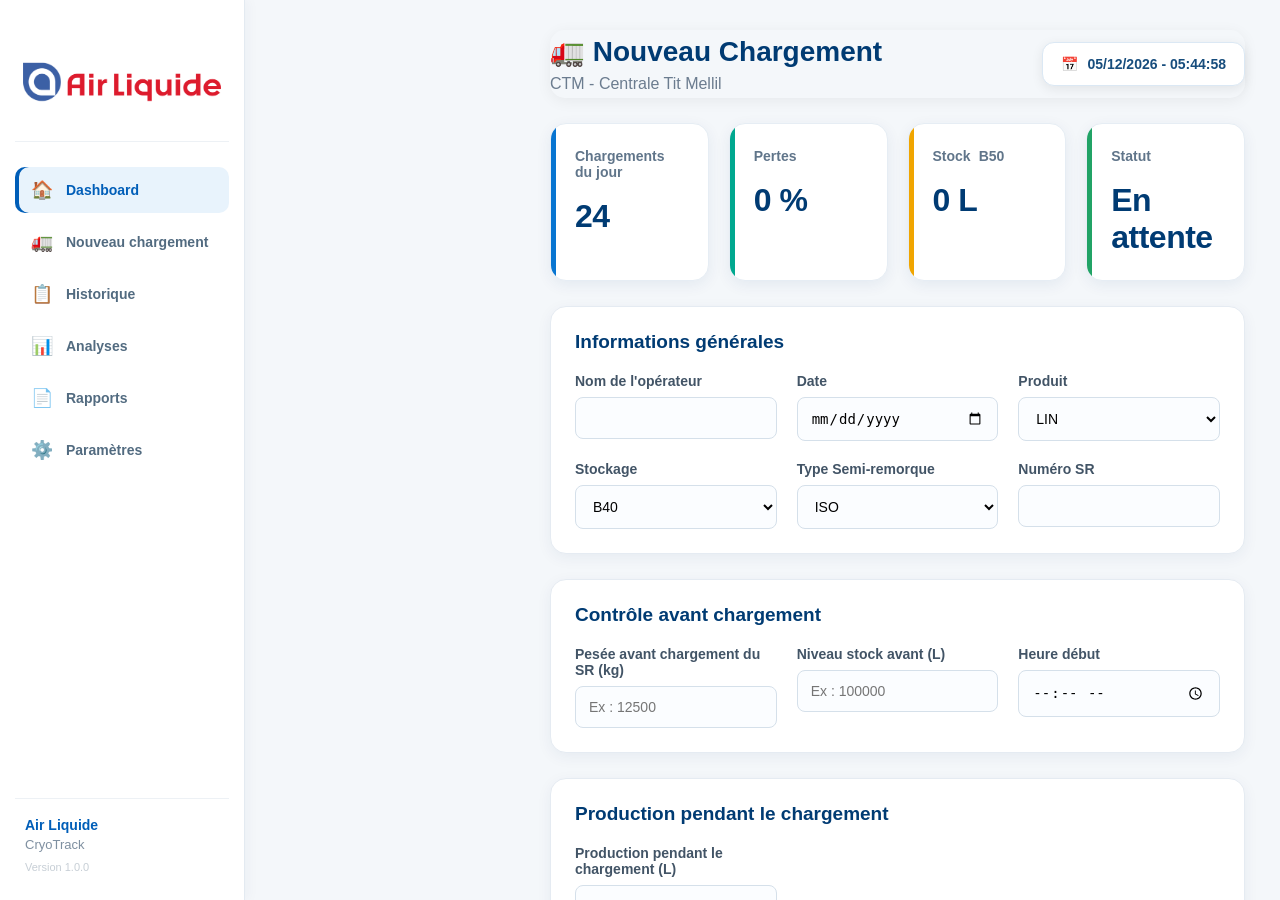
<file: index.html>
<!DOCTYPE html>

<html lang="fr">

<head>

<meta charset="UTF-8">

<meta name="viewport" content="width=device-width, initial-scale=1.0">

<title>CryoTrack - Air Liquide Maroc</title>

<link rel="stylesheet" href="style.css">

</head>

<body>

<div class="container">

<!-- ================= MENU LATÉRAL ================= -->

    <aside class="sidebar">

    <div class="sidebar-logo">

        <img
            src="air-liquide-logo.png.png"
            alt="CryoTrack"
        >

    </div>


    <nav class="sidebar-menu">

        <a
            href="./dashboard.html"
            class="menu-item active"
        >
            <span class="menu-icon">🏠</span>
            <span>Dashboard</span>
        </a>


        <a
            href="./index.html"
            class="menu-item"
        >
            <span class="menu-icon">🚛</span>
            <span>Nouveau chargement</span>
        </a>


        <a
            href="./historique.html"
            class="menu-item"
        >
            <span class="menu-icon">📋</span>
            <span>Historique</span>
        </a>


        <a
            href="./analyses.html"
            class="menu-item"
        >
            <span class="menu-icon">📊</span>
            <span>Analyses</span>
        </a>


        <a
            href="./rapports.html"
            class="menu-item"
        >
            <span class="menu-icon">📄</span>
            <span>Rapports</span>
        </a>


        <a
            href="./parametres.html"
            class="menu-item"
        >
            <span class="menu-icon">⚙️</span>
            <span>Paramètres</span>
        </a>


        <a
            href="#"
            id="menuDeconnexionIngenieur"
            class="menu-item engineer-menu"
            style="display:none;"
            onclick="deconnexionIngenieur(); return false;"
        >
            <span class="menu-icon">🔒</span>
            <span>Quitter mode ingénieur</span>
        </a>

    </nav>


    <div class="sidebar-footer">

        <strong>Air Liquide</strong>

        <span>CryoTrack</span>

        <small>Version 1.0.0</small>

    </div>

</aside>



<!-- ================= CONTENU PRINCIPAL ================= -->

<main class="content">


    <!-- EN-TÊTE -->

    <header class="top-header">

        <div>

            <h1>🚛 Nouveau Chargement</h1>

            <p>CTM - Centrale Tit Mellil</p>

        </div>

        <div class="date-box">
    📅 <span id="dateHeure"></span>
</div>

    </header>



    <!-- ================= KPI ================= -->

<section class="cards">

    <div class="card">
        <h3>Chargements du jour</h3>
        <h2 id="kpiChargements">0</h2>
    </div>

    <div class="card">
        <h3>Pertes</h3>
        <h2 id="kpiPertes">0 %</h2>
    </div>

    <div class="card">
        <h3>Stock <span id="kpiStockNom">B50</span></h3>
        <h2 id="kpiStock">0 L</h2>
    </div>

    <div class="card">
        <h3>Statut</h3>
        <h2 id="kpiStatut">En attente</h2>
    </div>

</section>



    <!-- ================= INFORMATIONS GÉNÉRALES ================= -->

    <section class="formulaire">

        <h2>Informations générales</h2>


        <div class="grid">


            <div>

                <label>Nom de l'opérateur</label>

                <input
                    type="text"
                    id="operateur"
                >

            </div>


            <div>

                <label>Date</label>

                <input
                    type="date"
                    id="dateChargement"
                >

            </div>


            <div>

                <label>Produit</label>

                <select id="produit">

                    <option value="LIN">
                        LIN
                    </option>

                    <option value="LOX">
                        LOX
                    </option>

                </select>

            </div>


            <div>

                <label>Stockage</label>

                <select id="stockage">

                    <option value="B40">
                        B40
                    </option>

                    <option value="B50">
                        B50
                    </option>

                    <option value="B51">
                        B51
                    </option>

                    <option value="B52">
                        B52
                    </option>

                </select>

            </div>


            <div>

                <label>Type Semi-remorque</label>

                <select id="typeSR">

                    <option value="ISO">
                        ISO
                    </option>

                    <option value="Solo">
                        Solo
                    </option>

                    <option value="SR">
                        SR
                    </option>

                </select>

            </div>


            <div>

                <label>Numéro SR</label>

                <input
                    type="text"
                    id="numeroSR"
                >

            </div>


        </div>

    </section>



    <!-- ================= CONTRÔLE AVANT ================= -->

    <section class="formulaire">

        <h2>Contrôle avant chargement</h2>


        <div class="grid">


            <div>

                <label>
                    Pesée avant chargement du SR (kg)
                </label>

                <input
                    type="number"
                    id="poidsAvant"
                    step="0.01"
                    placeholder="Ex : 12500"
                >

            </div>


            <div>

                <label>
                    Niveau stock avant (L)
                </label>

                <input
                    type="number"
                    id="stockAvant"
                    step="0.01"
                    placeholder="Ex : 100000"
                >

            </div>


            <div>

                <label>
                    Heure début
                </label>

                <input
                    type="time"
                    id="heureDebut"
                >

            </div>


        </div>

    </section>



    <!-- ================= PRODUCTION ================= -->

    <section class="formulaire">

        <h2>Production pendant le chargement</h2>


        <div class="grid">


            <div>

                <label>
                    Production pendant le chargement (L)
                </label>

                <input
                    type="number"
                    id="production"
                    step="0.01"
                    placeholder="Ex : 5000"
                >

            </div>


        </div>

    </section>



    <!-- ================= CONTRÔLE APRÈS ================= -->

    <section class="formulaire">

        <h2>Contrôle après chargement</h2>


        <div class="grid">


            <div>

                <label>
                    Pesée après chargement du SR (kg)
                </label>

                <input
                    type="number"
                    id="poidsApres"
                    step="0.01"
                    placeholder="Ex : 40500"
                >

            </div>


            <div>

                <label>
                    Niveau stock après (L)
                </label>

                <input
                    type="number"
                    id="stockApres"
                    step="0.01"
                    placeholder="Ex : 75000"
                >

            </div>


            <div>

                <label>
                    Heure fin
                </label>

                <input
                    type="time"
                    id="heureFin"
                >

            </div>


        </div>

    </section>



    <!-- ================= RÉSULTATS ================= -->

    <section class="formulaire">

        <h2>Résultats du chargement</h2>


        <button
            type="button"
            id="calculer"
        >
            Calculer le bilan
        </button>


        <button
            type="button"
            id="enregistrer"
        >
            Enregistrer le chargement
        </button>


        <div class="resultats">


            <div class="resultat">

                <div>

                    <p>Masse chargée</p>

                    <strong>

                        <span id="masse">
                            0
                        </span>

                        kg

                    </strong>

                </div>

            </div>


            <div class="resultat">

                <div>

                    <p>Sortie du stock</p>

                    <strong>

                        <span id="sortieStock">
                            0
                        </span>

                        L

                    </strong>

                </div>

            </div>


            <div class="resultat">

                <div>

                    <p>Pertes</p>

                    <strong>

                        <span id="pertes">
                            0
                        </span>

                    </strong>

                </div>

            </div>


            <div class="resultat">

                <div>

                    <p>Taux de pertes</p>

                    <strong>

                        <span id="taux">
                            0
                        </span>

                        %

                    </strong>

                </div>

            </div>


        </div>


        <div
            id="statut"
            class="statut"
        >
            En attente du calcul
        </div>


    </section>


</main>


</div>


<script>

</script>

<script src="script.js"></script>

</body>
<script>

function verifierModeIngenieur() {

    const mode =
        sessionStorage.getItem("modeIngenieur");

    const bouton =
        document.getElementById(
            "menuDeconnexionIngenieur"
        );

    if (bouton) {

        if (mode === "active") {

            bouton.style.display = "block";

        } else {

            bouton.style.display = "none";

        }
    }
}


function deconnexionIngenieur() {

    sessionStorage.removeItem("modeIngenieur");

    sessionStorage.removeItem("roleCryoTrack");

    alert("🔒 Mode ingénieur désactivé.");

    window.location.href =
        "./dashboard.html";
}


verifierModeIngenieur();

</script>
</html>
</file>
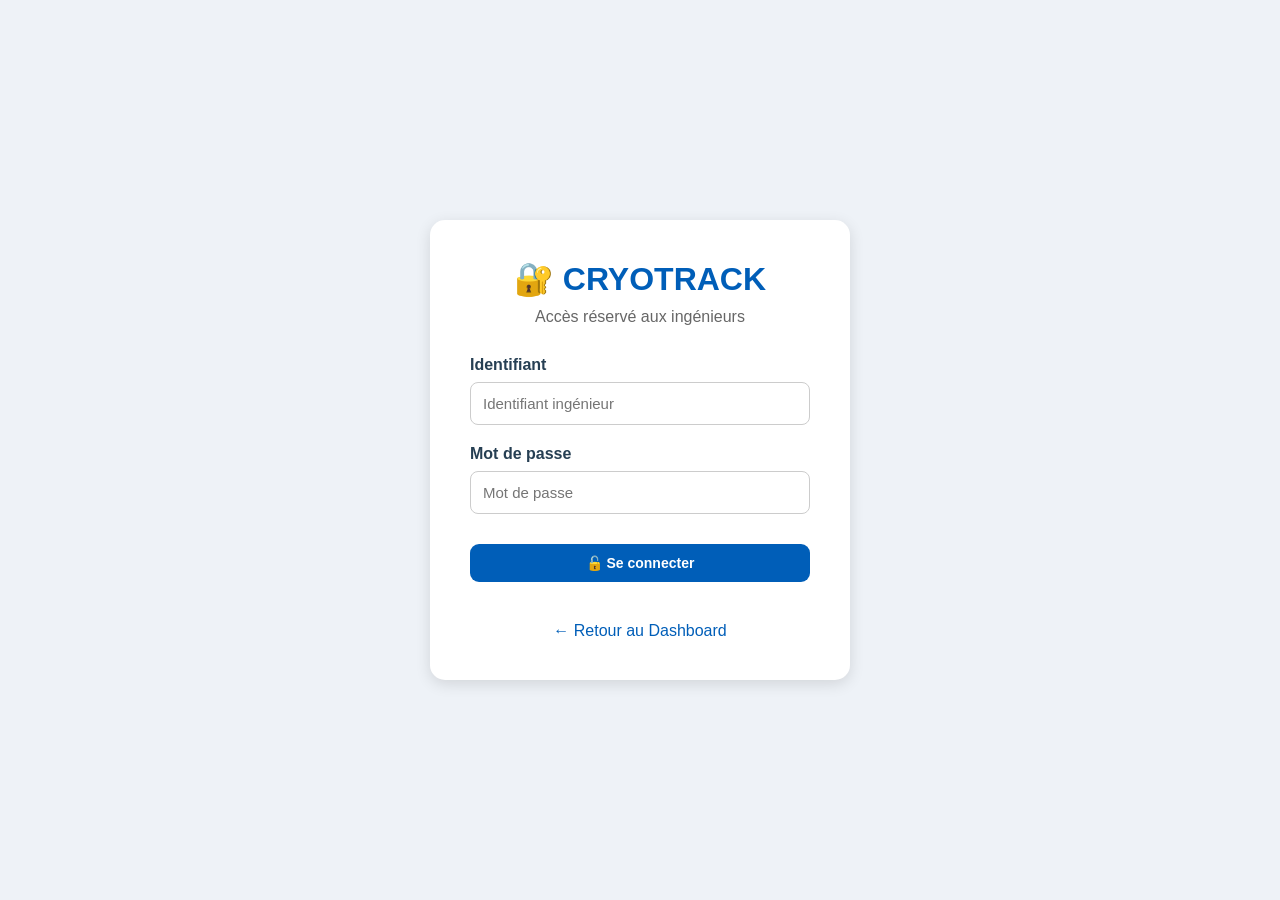
<file: connexion.html>
<!DOCTYPE html>
<html lang="fr">

<head>

    <meta charset="UTF-8">

    <meta name="viewport"
          content="width=device-width, initial-scale=1.0">

    <title>CryoTrack - Accès Ingénieur</title>

    <link rel="stylesheet" href="style.css">

    <style>

        .login-container {
            min-height: 100vh;
            display: flex;
            justify-content: center;
            align-items: center;
            background: #eef2f7;
        }

        .login-box {
            width: 420px;
            background: white;
            padding: 40px;
            border-radius: 15px;
            box-shadow: 0 4px 15px rgba(0,0,0,0.12);
        }

        .login-box h1 {
            text-align: center;
            color: #005EB8;
            margin-bottom: 10px;
        }

        .login-box p {
            text-align: center;
            color: #666;
            margin-bottom: 30px;
        }

        .login-box label {
            display: block;
            margin-bottom: 8px;
            font-weight: bold;
        }

        .login-box input {
            width: 100%;
            padding: 12px;
            margin-bottom: 20px;
            border: 1px solid #ccc;
            border-radius: 8px;
            font-size: 15px;
        }

        .login-box button {
            width: 100%;
            margin-top: 10px;
        }

        #messageErreur {
            display: none;
            color: #c62828;
            background: #ffebee;
            padding: 12px;
            border-radius: 8px;
            text-align: center;
            margin-top: 15px;
        }

        .retour {
            display: block;
            text-align: center;
            margin-top: 20px;
            color: #005EB8;
            text-decoration: none;
        }

    </style>

</head>


<body>


<div class="login-container">


    <div class="login-box">


        <h1>🔐 CRYOTRACK</h1>

        <p>
            Accès réservé aux ingénieurs
        </p>


        <form id="formConnexion">


            <label for="identifiant">
                Identifiant
            </label>

            <input
                type="text"
                id="identifiant"
                placeholder="Identifiant ingénieur"
                required
            >


            <label for="motDePasse">
                Mot de passe
            </label>

            <input
                type="password"
                id="motDePasse"
                placeholder="Mot de passe"
                required
            >


            <button type="submit">
                🔓 Se connecter
            </button>


        </form>


        <div id="messageErreur">
            Identifiant ou mot de passe incorrect.
        </div>


        <a
            href="./dashboard.html"
            class="retour"
        >
            ← Retour au Dashboard
        </a>


    </div>

</div>


<script>

document
    .getElementById("formConnexion")
    .addEventListener("submit", function(event) {

        event.preventDefault();


        const identifiant =
            document.getElementById(
                "identifiant"
            ).value.trim();


        const motDePasse =
            document.getElementById(
                "motDePasse"
            ).value;


        /*
         * Identifiants provisoires
         * pour le prototype CryoTrack
         */

        const identifiantCorrect =
            "ingenieur";


        const motDePasseCorrect =
            "CryoTrack2026";


        if (
            identifiant === identifiantCorrect &&
            motDePasse === motDePasseCorrect
        ) {

            /*
             * Création de la session ingénieur
             */

            sessionStorage.setItem(
                "roleCryoTrack",
                "ingenieur"
            );


            /*
             * Redirection vers les paramètres
             */

            window.location.href =
                "./parametres.html";


        } else {

            document.getElementById(
                "messageErreur"
            ).style.display = "block";

        }

    });

</script>


</body>

</html>
</file>
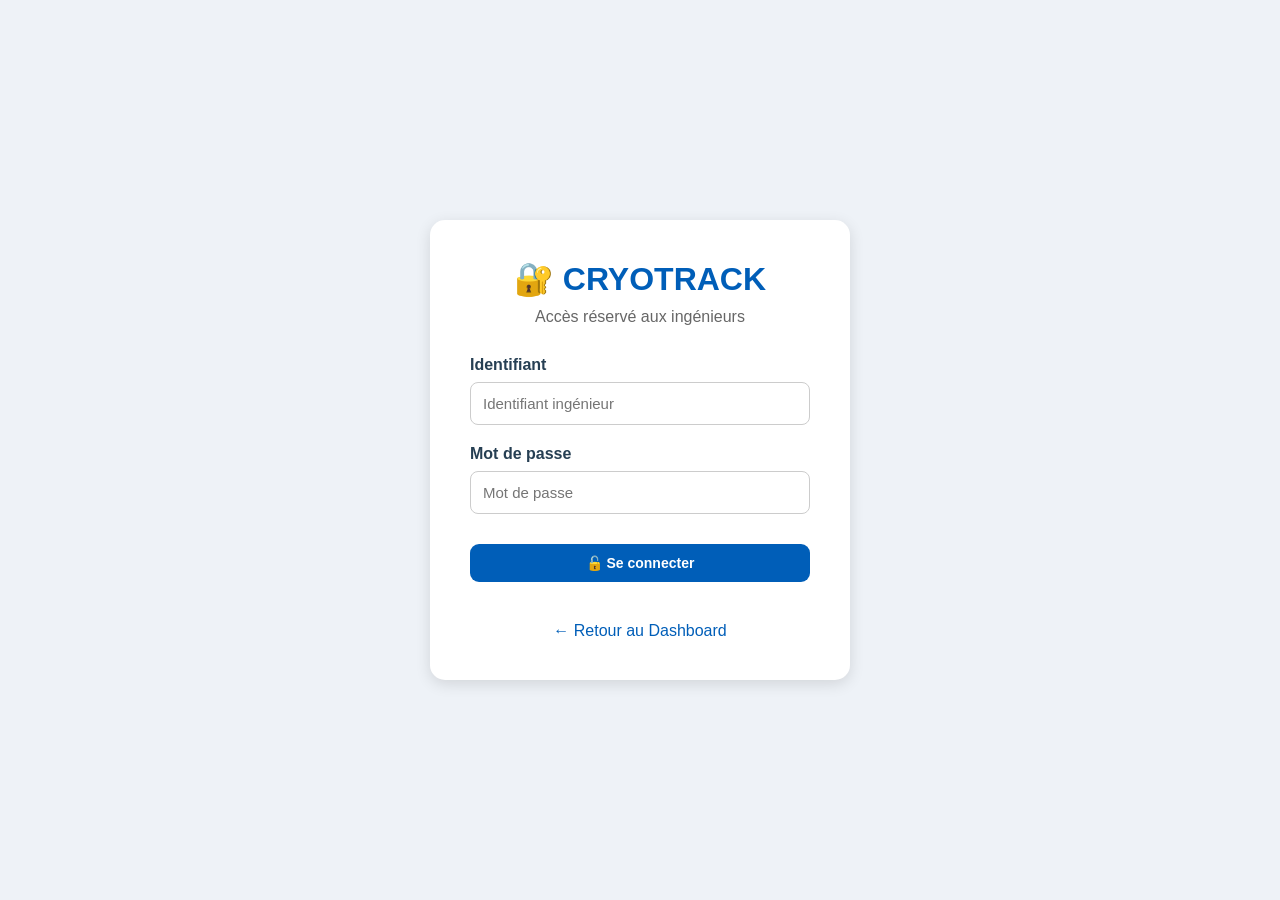
<file: connexion.html.html>
<!DOCTYPE html>
<html lang="fr">

<head>

    <meta charset="UTF-8">

    <meta name="viewport"
          content="width=device-width, initial-scale=1.0">

    <title>CryoTrack - Accès Ingénieur</title>

    <link rel="stylesheet" href="style.css">

    <style>

        .login-container {
            min-height: 100vh;
            display: flex;
            justify-content: center;
            align-items: center;
            background: #eef2f7;
        }

        .login-box {
            width: 420px;
            background: white;
            padding: 40px;
            border-radius: 15px;
            box-shadow: 0 4px 15px rgba(0,0,0,0.12);
        }

        .login-box h1 {
            text-align: center;
            color: #005EB8;
            margin-bottom: 10px;
        }

        .login-box p {
            text-align: center;
            color: #666;
            margin-bottom: 30px;
        }

        .login-box label {
            display: block;
            margin-bottom: 8px;
            font-weight: bold;
        }

        .login-box input {
            width: 100%;
            padding: 12px;
            margin-bottom: 20px;
            border: 1px solid #ccc;
            border-radius: 8px;
            font-size: 15px;
        }

        .login-box button {
            width: 100%;
            margin-top: 10px;
        }

        #messageErreur {
            display: none;
            color: #c62828;
            background: #ffebee;
            padding: 12px;
            border-radius: 8px;
            text-align: center;
            margin-top: 15px;
        }

        .retour {
            display: block;
            text-align: center;
            margin-top: 20px;
            color: #005EB8;
            text-decoration: none;
        }

    </style>

</head>


<body>


<div class="login-container">


    <div class="login-box">


        <h1>🔐 CRYOTRACK</h1>

        <p>
            Accès réservé aux ingénieurs
        </p>


        <form id="formConnexion">


            <label for="identifiant">
                Identifiant
            </label>

            <input
                type="text"
                id="identifiant"
                placeholder="Identifiant ingénieur"
                required
            >


            <label for="motDePasse">
                Mot de passe
            </label>

            <input
                type="password"
                id="motDePasse"
                placeholder="Mot de passe"
                required
            >


            <button type="submit">
                🔓 Se connecter
            </button>


        </form>


        <div id="messageErreur">
            Identifiant ou mot de passe incorrect.
        </div>


        <a
            href="./dashboard.html.html"
            class="retour"
        >
            ← Retour au Dashboard
        </a>


    </div>

</div>


<script>

document
    .getElementById("formConnexion")
    .addEventListener("submit", function(event) {

        event.preventDefault();


        const identifiant =
            document.getElementById(
                "identifiant"
            ).value.trim();


        const motDePasse =
            document.getElementById(
                "motDePasse"
            ).value;


        /*
         * Identifiants provisoires
         * pour le prototype CryoTrack
         */

        const identifiantCorrect =
            "ingenieur";


        const motDePasseCorrect =
            "CryoTrack2026";


        if (
            identifiant === identifiantCorrect &&
            motDePasse === motDePasseCorrect
        ) {

            /*
             * Création de la session ingénieur
             */

            sessionStorage.setItem(
                "roleCryoTrack",
                "ingenieur"
            );


            /*
             * Redirection vers les paramètres
             */

            window.location.href =
                "./parametres.html.html";


        } else {

            document.getElementById(
                "messageErreur"
            ).style.display = "block";

        }

    });

</script>


</body>

</html>
</file>
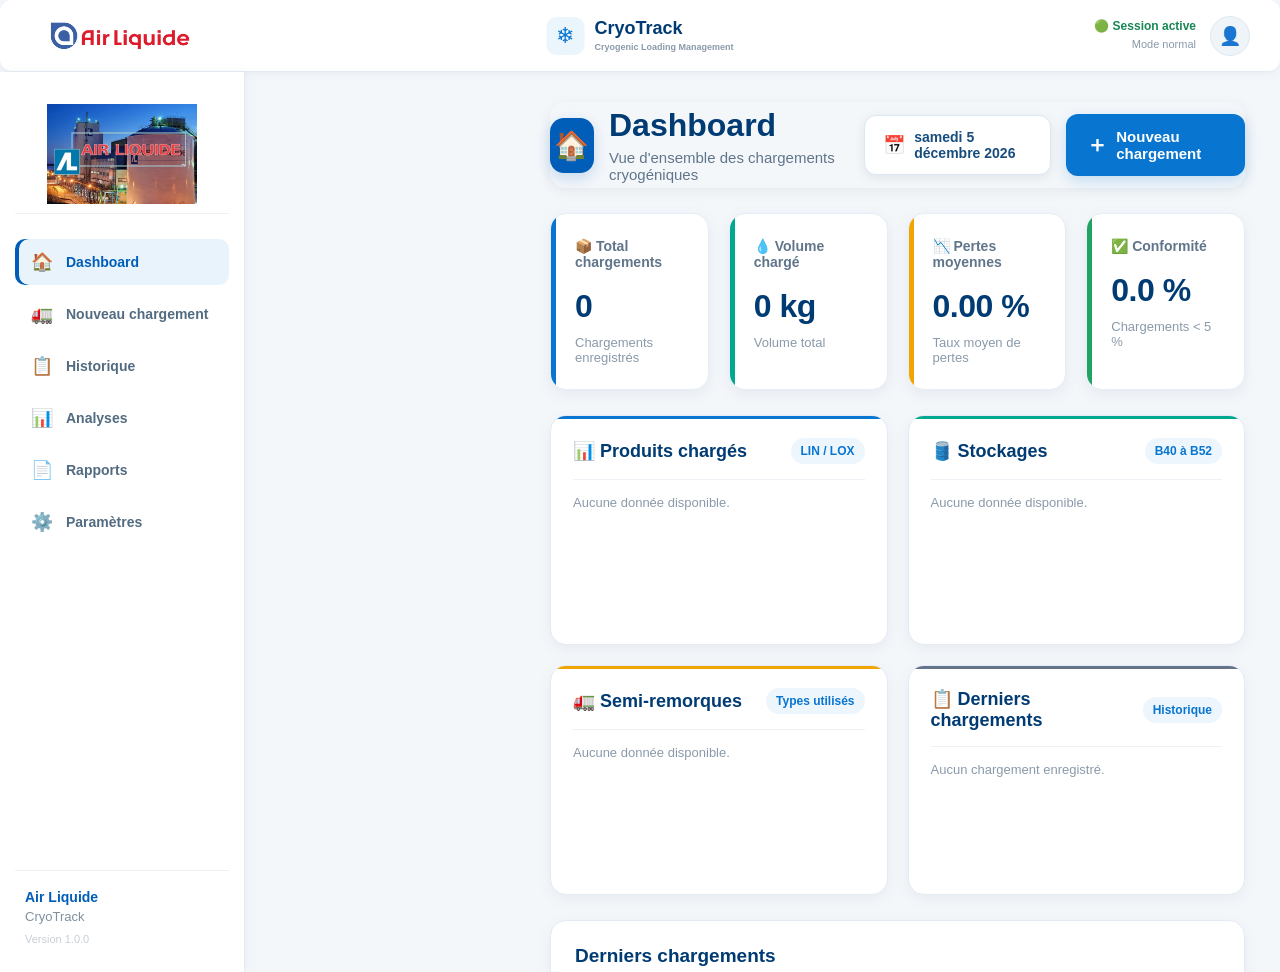
<file: dashboard.html>
<!DOCTYPE html>
<html lang="fr">

<head>

    <meta charset="UTF-8">

    <meta name="viewport"
          content="width=device-width, initial-scale=1.0">

    <title>CryoTrack - Dashboard</title>

    <link rel="stylesheet" href="style.css">

</head>


<body>


<!-- =====================================================
     BANDEAU SUPÉRIEUR
     ===================================================== -->

<header class="site-topbar">

    <!-- AIR LIQUIDE -->

   <div class="air-liquide-brand">

    <img
        src="air-liquide-logo.png.png"
        alt="Air Liquide"
        class="air-liquide-logo"
       style="width: 180px; height: auto;"
    >

</div>


    <!-- CRYOTRACK -->

    <div class="cryotrack-brand">

        <div class="cryotrack-icon">
            ❄
        </div>

        <div>

            <div class="cryotrack-name">
                CryoTrack
            </div>

            <div class="cryotrack-subtitle">
                Cryogenic Loading Management
            </div>

        </div>

    </div>


    <!-- SESSION -->

    <div class="session-info">

        <div class="session-status">

            <div>
                🟢 <span>Session active</span>
            </div>

            <div>
                Mode normal
            </div>

        </div>

        <div class="user-circle">
            👤
        </div>

    </div>

</header>


<div class="container">

<!-- =====================================================
     MENU LATÉRAL
     ===================================================== -->

<aside class="sidebar">


    <div class="sidebar-logo">

        <img
            src="Air-Liquide-Emploi-et-Recrutement-Dreamjob.ma_.webp"
            alt="CryoTrack"
        >

    </div>



    <nav class="sidebar-menu">


        <a
            href="./dashboard.html"
            class="menu-item active"
        >

            <span class="menu-icon">
                🏠
            </span>

            <span>
                Dashboard
            </span>

        </a>



        <a
            href="./index.html"
            class="menu-item"
        >

            <span class="menu-icon">
                🚛
            </span>

            <span>
                Nouveau chargement
            </span>

        </a>



        <a
            href="./historique.html"
            class="menu-item"
        >

            <span class="menu-icon">
                📋
            </span>

            <span>
                Historique
            </span>

        </a>



        <a
            href="./analyses.html"
            class="menu-item"
        >

            <span class="menu-icon">
                📊
            </span>

            <span>
                Analyses
            </span>

        </a>



        <a
            href="./rapports.html"
            class="menu-item"
        >

            <span class="menu-icon">
                📄
            </span>

            <span>
                Rapports
            </span>

        </a>



        <a
            href="./parametres.html"
            class="menu-item"
        >

            <span class="menu-icon">
                ⚙️
            </span>

            <span>
                Paramètres
            </span>

        </a>



        <!-- DÉCONNEXION INGÉNIEUR -->

        <a
            href="#"
            id="menuDeconnexionIngenieur"
            class="menu-item engineer-menu"
            style="display:none;"
            onclick="deconnexionIngenieur(); return false;"
        >

            <span class="menu-icon">
                🔒
            </span>

            <span>
                Quitter mode ingénieur
            </span>

        </a>


    </nav>



    <div class="sidebar-footer">

        <strong>
            Air Liquide
        </strong>

        <span>
            CryoTrack
        </span>

        <small>
            Version 1.0.0
        </small>

    </div>


</aside>



<!-- =====================================================
     CONTENU PRINCIPAL
     ===================================================== -->

<main class="content">


    <!-- EN-TÊTE DASHBOARD -->

    <header class="top-header">

    <div class="dashboard-title">

        <div class="dashboard-title-icon">
            🏠
        </div>

        <div>

            <h1>
                Dashboard
            </h1>

            <p>
                Vue d'ensemble des chargements cryogéniques
            </p>

        </div>

    </div>


    <div class="dashboard-actions">

        <div class="date-box">

            <span class="date-icon">
                📅
            </span>

            <span id="date">
                Date
            </span>

        </div>


        <a
            href="./index.html"
            class="btn-nouveau-chargement"
        >

            <span>
                ＋
            </span>

            Nouveau chargement

        </a>

    </div>

</header>



    <!-- =================================================
         KPI
         ================================================= -->

    <section class="cards">


        <div class="card">

            <h3>
                📦 Total chargements
            </h3>

            <h2 id="dashTotalChargements">
                0
            </h2>

            <p>
                Chargements enregistrés
            </p>

        </div>



        <div class="card">

            <h3>
                💧 Volume chargé
            </h3>

            <h2 id="dashVolumeTotal">
                0 kg
            </h2>

            <p>
                Volume total
            </p>

        </div>



        <div class="card">

            <h3>
                📉 Pertes moyennes
            </h3>

            <h2 id="dashPertesMoyennes">
                0 %
            </h2>

            <p>
                Taux moyen de pertes
            </p>

        </div>



        <div class="card">

            <h3>
                ✅ Conformité
            </h3>

            <h2 id="dashConformite">
                0 %
            </h2>

            <p>
                Chargements &lt; 5 %
            </p>

        </div>


    </section>



    <!-- =================================================
         GRILLE DASHBOARD
         ================================================= -->

    <section class="dashboard-grid">


        <!-- PRODUITS -->

        <div class="dashboard-panel">

            <div class="panel-header">

                <h2>
                    📊 Produits chargés
                </h2>

                <span>
                    LIN / LOX
                </span>

            </div>

            <div id="produitsStats"></div>

        </div>



        <!-- STOCKAGES -->

        <div class="dashboard-panel">

            <div class="panel-header">

                <h2>
                    🛢️ Stockages
                </h2>

                <span>
                    B40 à B52
                </span>

            </div>

            <div id="stockagesStats"></div>

        </div>



        <!-- SEMI-REMORQUES -->

        <div class="dashboard-panel">

            <div class="panel-header">

                <h2>
                    🚛 Semi-remorques
                </h2>

                <span>
                    Types utilisés
                </span>

            </div>

            <div id="semiStats"></div>

        </div>



        <!-- DERNIERS CHARGEMENTS -->

        <div class="dashboard-panel">

            <div class="panel-header">

                <h2>
                    📋 Derniers chargements
                </h2>

                <span>
                    Historique
                </span>

            </div>

            <div id="derniersChargements"></div>

        </div>


    </section>



    <!-- =================================================
         TABLEAU HISTORIQUE
         ================================================= -->

    <section class="formulaire">


        <h2>
            Derniers chargements
        </h2>


        <div class="table-container">


            <table>


                <thead>

                    <tr>

                        <th>
                            Date
                        </th>

                        <th>
                            Produit
                        </th>

                        <th>
                            Stockage
                        </th>

                        <th>
                            N° SR
                        </th>

                        <th>
                            Masse chargée
                        </th>

                        <th>
                            Pertes
                        </th>

                        <th>
                            Taux
                        </th>

                        <th>
                            Statut
                        </th>

                    </tr>

                </thead>



                <tbody id="dashboardTableau">

                </tbody>


            </table>


        </div>


    </section>



    <!-- =================================================
         ALERTES
         ================================================= -->

    <section class="formulaire">


        <h2>
            Alertes récentes
        </h2>


        <div id="alertesDashboard">

            <p>
                Aucune alerte.
            </p>

        </div>


    </section>


</main>


</div>



<!-- =====================================================
     JAVASCRIPT
     ===================================================== -->

<script>


/* =====================================================
   DATE
   ===================================================== */

function afficherDate() {

    const element =
        document.getElementById("date");

    const maintenant =
        new Date();

    element.textContent =
        maintenant.toLocaleDateString(
            "fr-FR",
            {
                weekday: "long",
                day: "numeric",
                month: "long",
                year: "numeric"
            }
        );

}



/* =====================================================
   RÉCUPÉRER HISTORIQUE
   ===================================================== */

function recupererHistorique() {

    try {

        return JSON.parse(
            localStorage.getItem(
                "historiqueCryoTrack"
            )
        ) || [];

    } catch (erreur) {

        console.error(
            "Erreur historique :",
            erreur
        );

        return [];

    }

}



/* =====================================================
   KPI
   ===================================================== */

function chargerKPI() {


    const historique =
        recupererHistorique();



    /* TOTAL */

    document.getElementById(
        "dashTotalChargements"
    ).textContent =
        historique.length;



    /* VOLUME */

    const volumeTotal =
        historique.reduce(
            function(total, chargement) {

                return total +
                    Number(
                        chargement.masseChargee || 0
                    );

            },
            0
        );


    document.getElementById(
        "dashVolumeTotal"
    ).textContent =
        volumeTotal.toFixed(0) + " kg";



    /* PERTES */

    let pertesMoyennes = 0;


    if (historique.length > 0) {

        const somme =
            historique.reduce(
                function(total, chargement) {

                    return total +
                        Number(
                            chargement.taux || 0
                        );

                },
                0
            );


        pertesMoyennes =
            somme / historique.length;

    }


    document.getElementById(
        "dashPertesMoyennes"
    ).textContent =
        pertesMoyennes.toFixed(2) + " %";



    /* CONFORMITÉ */

    let conformes = 0;


    historique.forEach(
        function(chargement) {

            if (
                Number(
                    chargement.taux || 0
                ) < 5
            ) {

                conformes++;

            }

        }
    );


    let conformite = 0;


    if (historique.length > 0) {

        conformite =
            (conformes / historique.length) * 100;

    }


    document.getElementById(
        "dashConformite"
    ).textContent =
        conformite.toFixed(1) + " %";

}



/* =====================================================
   STATISTIQUES
   ===================================================== */

function afficherStatistiques(
    historique,
    propriete,
    elementID
) {


    const conteneur =
        document.getElementById(
            elementID
        );


    if (!conteneur) {

        return;

    }


    conteneur.innerHTML = "";



    const statistiques = {};



    historique.forEach(
        function(chargement) {


            const valeur =
                chargement[propriete];


            if (!valeur) {

                return;

            }


            if (
                !statistiques[valeur]
            ) {

                statistiques[valeur] = 0;

            }


            statistiques[valeur]++;

        }
    );



    const valeurs =
        Object.entries(
            statistiques
        );



    if (valeurs.length === 0) {

        conteneur.innerHTML =
            "<p>Aucune donnée disponible.</p>";

        return;

    }



    const maximum =
        Math.max(
            ...valeurs.map(
                function(item) {

                    return item[1];

                }
            )
        );



    valeurs.forEach(
        function(item) {


            const nom =
                item[0];


            const nombre =
                item[1];


            const pourcentage =
                (
                    nombre /
                    historique.length
                ) * 100;


            const largeur =
                (
                    nombre /
                    maximum
                ) * 100;



            const ligne =
                document.createElement(
                    "div"
                );


            ligne.className =
                "stat-row";



            ligne.innerHTML = `

                <div class="stat-info">

                    <span class="stat-name">
                        ${nom}
                    </span>

                    <span class="stat-value">
                        ${nombre}
                        (${pourcentage.toFixed(1)} %)
                    </span>

                </div>


                <div class="stat-bar">

                    <div
                        class="stat-fill"
                        style="width:${largeur}%"
                    ></div>

                </div>

            `;



            conteneur.appendChild(
                ligne
            );

        }
    );

}



/* =====================================================
   DERNIERS CHARGEMENTS - CARTE
   ===================================================== */

function afficherDerniersChargementsCarte(
    historique
) {


    const conteneur =
        document.getElementById(
            "derniersChargements"
        );


    if (!conteneur) {

        return;

    }


    conteneur.innerHTML = "";



    const derniers =
        historique
            .slice()
            .reverse()
            .slice(0, 5);



    if (derniers.length === 0) {

        conteneur.innerHTML =
            "<p>Aucun chargement enregistré.</p>";

        return;

    }



    derniers.forEach(
        function(chargement) {


            const taux =
                Number(
                    chargement.taux || 0
                );


            const classe =
                taux < 5
                ? "loss-ok"
                : "loss-alert";



            const ligne =
                document.createElement(
                    "div"
                );


            ligne.className =
                "recent-loading";



            ligne.innerHTML = `

                <div class="recent-main">

                    <span class="recent-sr">

                        🚛 SR :
                        ${chargement.numeroSR || "-"}

                    </span>


                    <span class="recent-product">

                        ${chargement.produit || "-"}

                        •

                        ${chargement.stockage || "-"}

                    </span>


                    <span class="recent-date">

                        ${chargement.date || "-"}

                    </span>

                </div>


                <span
                    class="recent-loss ${classe}"
                >

                    ${taux.toFixed(2)} %

                </span>

            `;



            conteneur.appendChild(
                ligne
            );

        }
    );

}



/* =====================================================
   TABLEAU DES 5 DERNIERS
   ===================================================== */

function afficherTableau(
    historique
) {


    const tableau =
        document.getElementById(
            "dashboardTableau"
        );


    if (!tableau) {

        return;

    }


    tableau.innerHTML = "";



    const derniers =
        historique
            .slice()
            .reverse()
            .slice(0, 5);



    if (derniers.length === 0) {

        tableau.innerHTML = `

            <tr>

                <td
                    colspan="8"
                    style="text-align:center;"
                >

                    Aucun chargement enregistré

                </td>

            </tr>

        `;

        return;

    }



    derniers.forEach(
        function(chargement) {


            const taux =
                Number(
                    chargement.taux || 0
                );


            const statut =
                taux < 5
                ? "Conforme"
                : "Alerte";



            const ligne =
                document.createElement(
                    "tr"
                );



            ligne.innerHTML = `

                <td>
                    ${chargement.date || "-"}
                </td>

                <td>
                    ${chargement.produit || "-"}
                </td>

                <td>
                    ${chargement.stockage || "-"}
                </td>

                <td>
                    ${chargement.numeroSR || "-"}
                </td>

                <td>
                    ${Number(
                        chargement.masseChargee || 0
                    ).toFixed(2)} kg
                </td>

                <td>
                    ${Number(
                        chargement.pertes || 0
                    ).toFixed(2)}
                </td>

                <td>
                    ${taux.toFixed(2)} %
                </td>

                <td>
                    ${statut}
                </td>

            `;



            tableau.appendChild(
                ligne
            );

        }
    );

}



/* =====================================================
   ALERTES
   ===================================================== */

function afficherAlertes(
    historique
) {


    const conteneur =
        document.getElementById(
            "alertesDashboard"
        );


    if (!conteneur) {

        return;

    }


    conteneur.innerHTML = "";



    const alertes =
        historique
            .filter(
                function(chargement) {

                    return Number(
                        chargement.taux || 0
                    ) >= 5;

                }
            )
            .slice()
            .reverse()
            .slice(0, 5);



    if (alertes.length === 0) {

        conteneur.innerHTML = `

            <p style="color:green;">

                ✅ Aucune alerte récente.

            </p>

        `;

        return;

    }



    alertes.forEach(
        function(chargement) {


            const taux =
                Number(
                    chargement.taux || 0
                );



            const alerte =
                document.createElement(
                    "p"
                );


            alerte.style.marginBottom =
                "10px";



            alerte.innerHTML = `

                <strong style="color:red;">

                    ⚠️ Alerte

                </strong>

                — ${chargement.date || "-"}

                — SR ${chargement.numeroSR || "-"}

                — Pertes :
                ${taux.toFixed(2)} %

            `;



            conteneur.appendChild(
                alerte
            );

        }
    );

}



/* =====================================================
   INITIALISATION DASHBOARD
   ===================================================== */

function chargerDashboard() {


    const historique =
        recupererHistorique();


    chargerKPI();



    afficherStatistiques(
        historique,
        "produit",
        "produitsStats"
    );



    afficherStatistiques(
        historique,
        "stockage",
        "stockagesStats"
    );



    afficherStatistiques(
        historique,
        "typeSR",
        "semiStats"
    );



    afficherDerniersChargementsCarte(
        historique
    );



    afficherTableau(
        historique
    );



    afficherAlertes(
        historique
    );

}



/* =====================================================
   MODE INGÉNIEUR
   ===================================================== */

function verifierModeIngenieur() {


    const mode =
        sessionStorage.getItem(
            "modeIngenieur"
        );


    const bouton =
        document.getElementById(
            "menuDeconnexionIngenieur"
        );


    if (!bouton) {

        return;

    }


    if (mode === "active") {

        bouton.style.display =
            "flex";

    } else {

        bouton.style.display =
            "none";

    }

}



/* =====================================================
   DÉCONNEXION INGÉNIEUR
   ===================================================== */

function deconnexionIngenieur() {


    sessionStorage.removeItem(
        "modeIngenieur"
    );


    sessionStorage.removeItem(
        "roleCryoTrack"
    );


    alert(
        "🔒 Mode ingénieur désactivé."
    );


    window.location.href =
        "./dashboard.html";

}



/* =====================================================
   LANCEMENT
   ===================================================== */

afficherDate();

chargerDashboard();

verifierModeIngenieur();


</script>


</body>

</html>
</file>
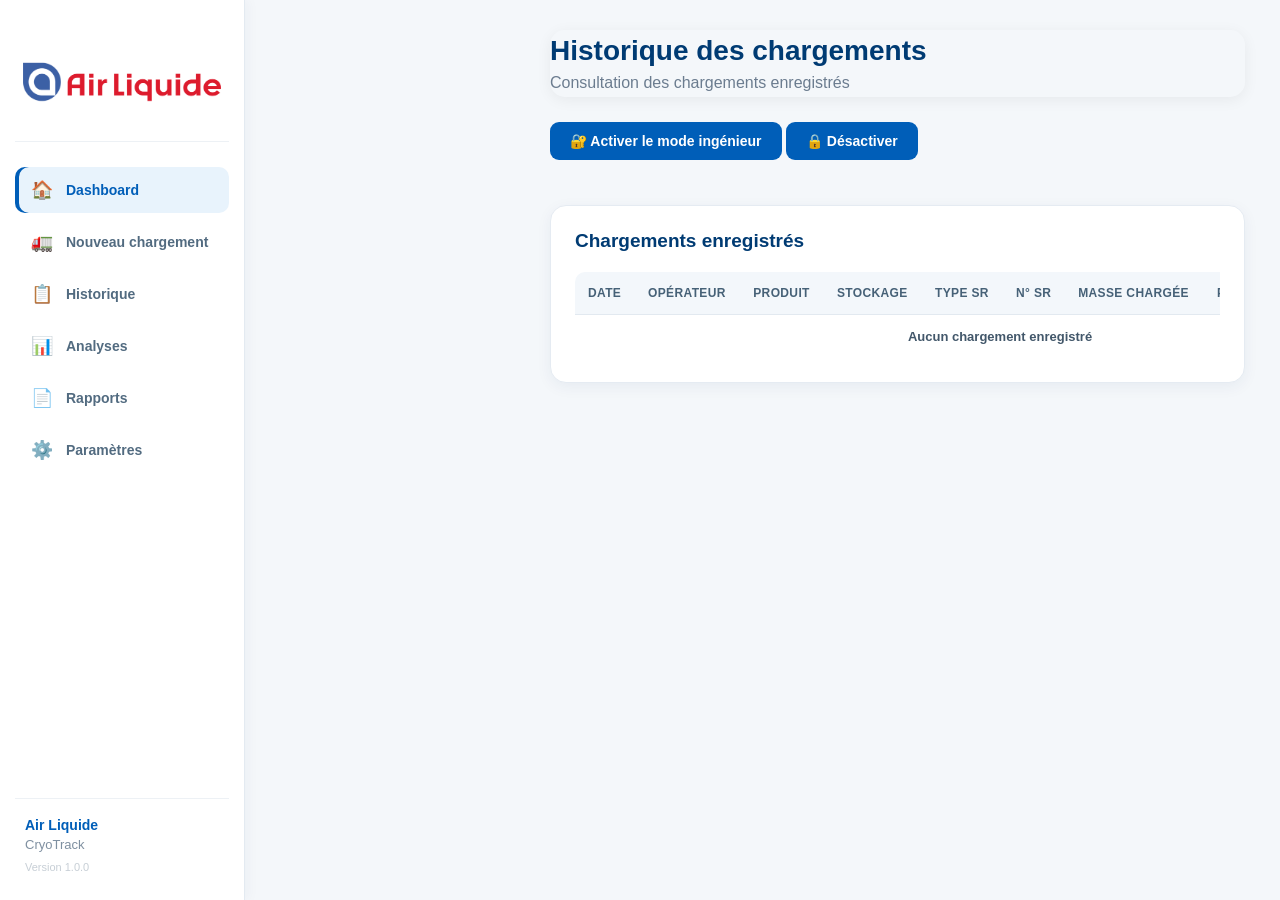
<file: historique.html>
<!DOCTYPE html>

<html lang="fr">

<head>
    <meta charset="UTF-8">
    <meta name="viewport" content="width=device-width, initial-scale=1.0">


<title>CryoTrack - Historique</title>

<link rel="stylesheet" href="style.css">


</head>

<body>

<div class="container">


<!-- ================= MENU ================= -->

    <aside class="sidebar">

    <div class="sidebar-logo">

        <img
            src="air-liquide-logo.png.png"
            alt="CryoTrack"
        >

    </div>


    <nav class="sidebar-menu">

        <a
            href="./dashboard.html"
            class="menu-item active"
        >
            <span class="menu-icon">🏠</span>
            <span>Dashboard</span>
        </a>


        <a
            href="./index.html"
            class="menu-item"
        >
            <span class="menu-icon">🚛</span>
            <span>Nouveau chargement</span>
        </a>


        <a
            href="./historique.html"
            class="menu-item"
        >
            <span class="menu-icon">📋</span>
            <span>Historique</span>
        </a>


        <a
            href="./analyses.html"
            class="menu-item"
        >
            <span class="menu-icon">📊</span>
            <span>Analyses</span>
        </a>


        <a
            href="./rapports.html"
            class="menu-item"
        >
            <span class="menu-icon">📄</span>
            <span>Rapports</span>
        </a>


        <a
            href="./parametres.html"
            class="menu-item"
        >
            <span class="menu-icon">⚙️</span>
            <span>Paramètres</span>
        </a>


        <a
            href="#"
            id="menuDeconnexionIngenieur"
            class="menu-item engineer-menu"
            style="display:none;"
            onclick="deconnexionIngenieur(); return false;"
        >
            <span class="menu-icon">🔒</span>
            <span>Quitter mode ingénieur</span>
        </a>

    </nav>


    <div class="sidebar-footer">

        <strong>Air Liquide</strong>

        <span>CryoTrack</span>

        <small>Version 1.0.0</small>

    </div>

</aside>


<!-- ================= CONTENU ================= -->

<main class="content">

    <header class="top-header">

        <div>

            <h1>Historique des chargements</h1>

            <p>
                Consultation des chargements enregistrés
            </p>

        </div>

    </header>

    <div style="margin-top:20px;">

    <button
        type="button"
        onclick="activerModeIngenieur()">

        🔐 Activer le mode ingénieur

    </button>

    <button
        type="button"
        onclick="desactiverModeIngenieur()">

        🔒 Désactiver

    </button>

</div>

    <!-- ================= TABLEAU ================= -->

    <section class="formulaire">

        <h2>Chargements enregistrés</h2>

        <div class="table-container">

            <table>

                <thead>

                    <tr>

                        <th>Date</th>
                        <th>Opérateur</th>
                        <th>Produit</th>
                        <th>Stockage</th>
                        <th>Type SR</th>
                        <th>N° SR</th>
                        <th>Masse chargée</th>
                        <th>Pertes</th>
                        <th>Taux</th>
                        <th>Actions</th>

                    </tr>

                </thead>

                <tbody id="historiqueTableau">

                </tbody>

            </table>

        </div>

    </section>

</main>


</div>

<script>

    /* =====================================================
   MODE INGÉNIEUR
   ===================================================== */

let modeIngenieur = false;


/* Code provisoire de l'ingénieur */
const CODE_INGENIEUR = "CryoTrack2026";


function activerModeIngenieur() {

    const code = prompt(
        "🔐 Accès ingénieur\n\nEntrez le code ingénieur :"
    );

    if (code === null) {
        return;
    }

    if (code === CODE_INGENIEUR) {

        modeIngenieur = true;

        alert(
            "✅ Mode ingénieur activé."
        );

        afficherHistorique();

    } else {

        alert(
            "❌ Code incorrect."
        );

    }

}


function desactiverModeIngenieur() {

    modeIngenieur = false;

    afficherHistorique();

    alert(
        "🔒 Mode ingénieur désactivé."
    );

}

/* =====================================================
   AFFICHER L'HISTORIQUE
   ===================================================== */

function afficherHistorique() {

    const historique =
        JSON.parse(
            localStorage.getItem("historiqueCryoTrack")
        ) || [];


    const tableau =
        document.getElementById(
            "historiqueTableau"
        );


    tableau.innerHTML = "";


    if (historique.length === 0) {

        tableau.innerHTML = `
            <tr>
                <td colspan="10"
                    style="text-align:center;">
                    Aucun chargement enregistré
                </td>
            </tr>
        `;

        return;
    }


    historique.forEach(
        function(chargement, index) {

            const ligne =
                document.createElement("tr");


            ligne.innerHTML = `

                <td>
                    ${chargement.date || ""}
                </td>

                <td>
                    ${chargement.operateur || ""}
                </td>

                <td>
                    ${chargement.produit || ""}
                </td>

                <td>
                    ${chargement.stockage || ""}
                </td>

                <td>
                    ${chargement.typeSR || ""}
                </td>

                <td>
                    ${chargement.numeroSR || ""}
                </td>

                <td>
                    ${Number(
                        chargement.masseChargee || 0
                    ).toFixed(2)} kg
                </td>

                <td>
                    ${Number(
                        chargement.pertes || 0
                    ).toFixed(2)}
                </td>

                <td>
                    ${Number(
                        chargement.taux || 0
                    ).toFixed(2)} %
                </td>

                <td class="actions">

    ${
        modeIngenieur
        ? `
            <button onclick="modifierChargement(${index})">
                ✏️ Modifier
            </button>

            <button onclick="supprimerChargement(${index})">
                🗑️ Supprimer
            </button>
          `
        : `
            <span style="color:#888;">
                🔒 Accès ingénieur
            </span>
          `
    }

</td>

            `;


            tableau.appendChild(ligne);

        }
    );

}


/* =====================================================
   MODIFIER UN CHARGEMENT
   ===================================================== */

function modifierChargement(index) {

    const historique =
        JSON.parse(
            localStorage.getItem("historiqueCryoTrack")
        ) || [];


    const chargement =
        historique[index];


    if (!chargement) {

        alert(
            "Chargement introuvable."
        );

        return;
    }


    /*
       On sauvegarde le chargement
       sélectionné pour la page index.
    */

    localStorage.setItem(
        "chargementAModifier",
        JSON.stringify(chargement)
    );


    /*
       On sauvegarde sa position
       dans l'historique.
    */

    localStorage.setItem(
        "indexModification",
        index.toString()
    );


    /*
       Aller vers le formulaire.
    */

    window.location.href =
        "index.html.html";

}


/* =====================================================
   SUPPRIMER UN CHARGEMENT
   ===================================================== */

function supprimerChargement(index) {

    const confirmation =
        confirm(
            "Voulez-vous vraiment supprimer ce chargement ?"
        );


    if (!confirmation) {

        return;

    }


    let historique =
        JSON.parse(
            localStorage.getItem(
                "historiqueCryoTrack"
            )
        ) || [];


    historique.splice(index, 1);


    localStorage.setItem(
        "historiqueCryoTrack",
        JSON.stringify(historique)
    );


    afficherHistorique();

}


/* =====================================================
   LANCEMENT
   ===================================================== */

afficherHistorique();

</script>

</body>
<script>

function verifierModeIngenieur() {

    const mode =
        sessionStorage.getItem("modeIngenieur");

    const bouton =
        document.getElementById(
            "menuDeconnexionIngenieur"
        );

    if (bouton) {

        if (mode === "active") {

            bouton.style.display = "block";

        } else {

            bouton.style.display = "none";

        }
    }
}


function deconnexionIngenieur() {

    sessionStorage.removeItem("modeIngenieur");

    sessionStorage.removeItem("roleCryoTrack");

    alert("🔒 Mode ingénieur désactivé.");

    window.location.href =
        "./dashboard.html.html";
}


verifierModeIngenieur();

</script>

</html>
</file>
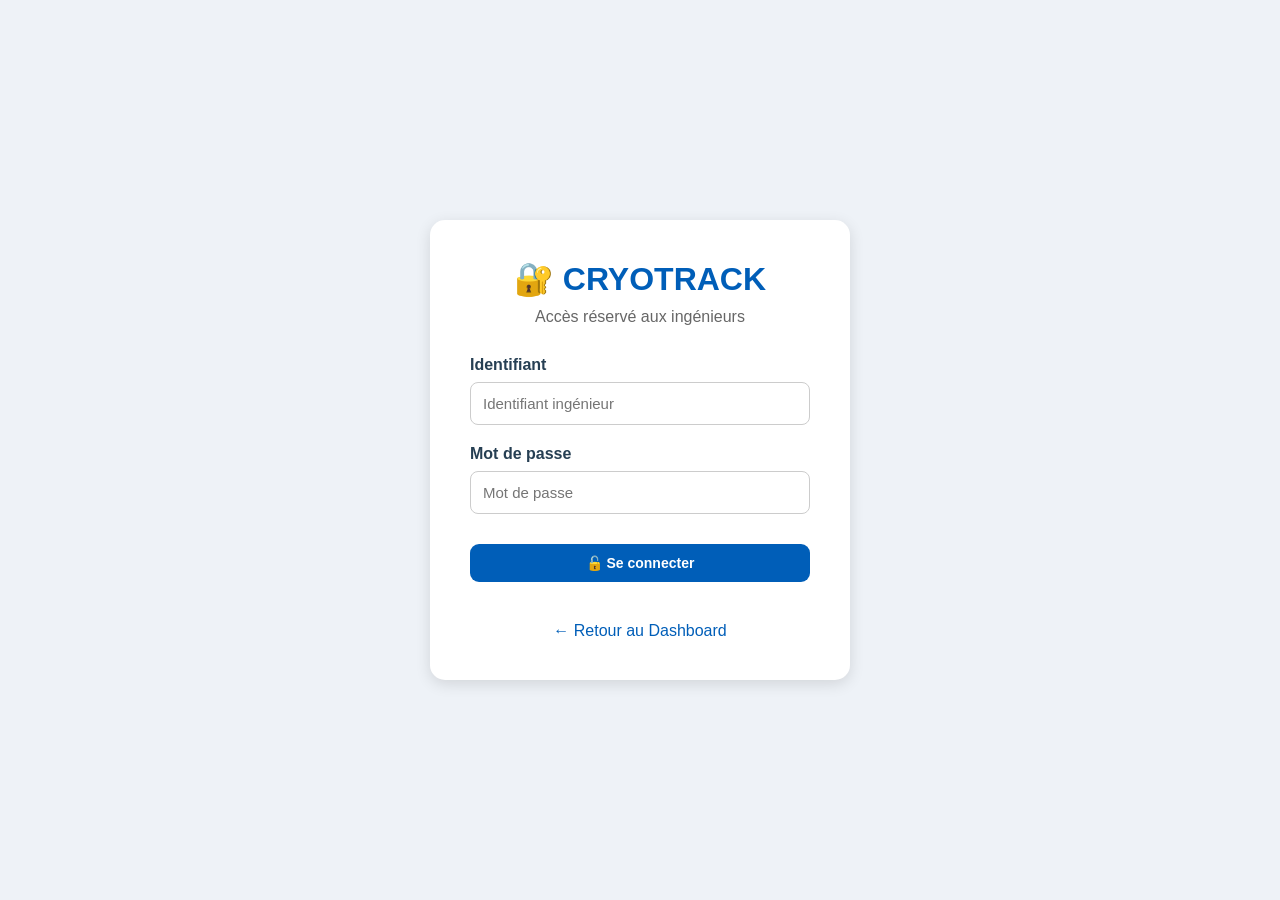
<file: parametres.html>
<!DOCTYPE html>
<html lang="fr">

<head>

    <meta charset="UTF-8">

    <meta name="viewport"
          content="width=device-width, initial-scale=1.0">

    <title>CryoTrack - Paramètres</title>

    <link rel="stylesheet" href="style.css">

</head>

<script>

const CODE_INGENIEUR = "CryoTrack2026";


function verifierAccesIngenieur() {

    const code =
        document.getElementById(
            "codeIngenieur"
        ).value;

    if (code === CODE_INGENIEUR) {

    sessionStorage.setItem(
        "modeIngenieur",
        "active"
    );

    document.getElementById(
        "accesIngenieur"
    ).style.display = "none";

    // Afficher le bouton de déconnexion
    const boutonDeconnexion =
        document.getElementById(
            "menuDeconnexionIngenieur"
        );

    if (boutonDeconnexion) {
        boutonDeconnexion.style.display = "block";
    }

        document.getElementById(
            "contenuParametres"
        ).style.display = "block";

    } else {

        document.getElementById(
            "erreurIngenieur"
        ).style.display = "block";

    }

}


function retourDashboard() {

    window.location.href =
        "./dashboard.html";

}
function deconnexionIngenieur() {

    sessionStorage.removeItem("modeIngenieur");

    alert("🔒 Mode ingénieur désactivé.");

    window.location.href =
        "./dashboard.html.";
}


window.addEventListener("DOMContentLoaded", function() {

    const mode =
        sessionStorage.getItem(
            "modeIngenieur"
        );

    if (mode === "active") {

        document.getElementById(
            "accesIngenieur"
        ).style.display = "none";

        document.getElementById(
            "contenuParametres"
        ).style.display = "block";

    } else {

        document.getElementById(
            "accesIngenieur"
        ).style.display = "flex";

        document.getElementById(
            "contenuParametres"
        ).style.display = "none";

    }

});

</script>
<body>
    <div id="accesIngenieur" style="
    display:none;
    position:fixed;
    inset:0;
    background:rgba(0,0,0,0.45);
    justify-content:center;
    align-items:center;
    z-index:9999;
">

    <div style="
        background:white;
        padding:35px;
        border-radius:15px;
        width:400px;
        box-shadow:0 5px 20px rgba(0,0,0,0.2);
    ">

        <h2 style="color:#005EB8; text-align:center;">
            🔐 Accès Ingénieur
        </h2>

        <p style="text-align:center; margin:20px 0;">
            Cette section est réservée aux ingénieurs.
        </p>

        <input
            type="password"
            id="codeIngenieur"
            placeholder="Code ingénieur"
            style="
                width:100%;
                padding:12px;
                border:1px solid #ccc;
                border-radius:8px;
                margin-bottom:15px;
            "
        >

        <button
            type="button"
            onclick="verifierAccesIngenieur()"
            style="width:100%;"
        >
            🔓 Accéder
        </button>

        <button
            type="button"
            onclick="retourDashboard()"
            style="
                width:100%;
                background:#777;
                margin-top:10px;
            "
        >
            ← Retour
        </button>

        <p
            id="erreurIngenieur"
            style="
                display:none;
                color:red;
                text-align:center;
                margin-top:15px;
            "
        >
            ❌ Code incorrect
        </p>

    </div>

</div>


<div class="container">


    <!-- =========================
         MENU LATÉRAL
         ========================= -->

        <aside class="sidebar">

    <div class="sidebar-logo">

        <img
            src="air-liquide-logo.png.png"
            alt="CryoTrack"
        >

    </div>


    <nav class="sidebar-menu">

        <a
            href="./dashboard.html"
            class="menu-item active"
        >
            <span class="menu-icon">🏠</span>
            <span>Dashboard</span>
        </a>


        <a
            href="./index.html"
            class="menu-item"
        >
            <span class="menu-icon">🚛</span>
            <span>Nouveau chargement</span>
        </a>


        <a
            href="./historique.html"
            class="menu-item"
        >
            <span class="menu-icon">📋</span>
            <span>Historique</span>
        </a>


        <a
            href="./analyses.html"
            class="menu-item"
        >
            <span class="menu-icon">📊</span>
            <span>Analyses</span>
        </a>


        <a
            href="./rapports.html"
            class="menu-item"
        >
            <span class="menu-icon">📄</span>
            <span>Rapports</span>
        </a>


        <a
            href="./parametres.html"
            class="menu-item"
        >
            <span class="menu-icon">⚙️</span>
            <span>Paramètres</span>
        </a>


        <a
            href="#"
            id="menuDeconnexionIngenieur"
            class="menu-item engineer-menu"
            style="display:none;"
            onclick="deconnexionIngenieur(); return false;"
        >
            <span class="menu-icon">🔒</span>
            <span>Quitter mode ingénieur</span>
        </a>

    </nav>


    <div class="sidebar-footer">

        <strong>Air Liquide</strong>

        <span>CryoTrack</span>

        <small>Version 1.0.0</small>

    </div>

</aside>

    <!-- =========================
         CONTENU PRINCIPAL
         ========================= -->

    <main class="content">


        <!-- EN-TÊTE -->

        <header class="top-header">

            <div>

                <h1>
                    ⚙ Paramètres
                </h1>

                <p>
                    Configuration de CryoTrack
                </p>

            </div>


            <div class="date-box">

                <p id="date"></p>

            </div>

        </header>


        <!-- =========================
             SEUIL DE PERTES
             ========================= -->

        <section class="formulaire">

            <h2>
                ⚠️ Seuil de pertes
            </h2>


            <div class="grid">

                <div>

                    <label>
                        Seuil maximal de pertes (%)
                    </label>

                    <input
                        type="number"
                        id="seuilPertes"
                        min="0"
                        max="100"
                        step="0.1"
                        value="5">

                </div>

            </div>


            <p style="margin-top:15px;color:#666;">

                Si le taux de pertes dépasse ce seuil,
                le chargement sera considéré comme
                étant en alerte.

            </p>

        </section>


        <!-- =========================
             PRODUITS
             ========================= -->

        <section class="formulaire">

            <h2>
                🧪 Produits
            </h2>


            <div class="grid">


                <div>

                    <label>
                        Produit 1
                    </label>

                    <input
                        type="text"
                        id="produit1"
                        value="LIN">

                </div>


                <div>

                    <label>
                        Produit 2
                    </label>

                    <input
                        type="text"
                        id="produit2"
                        value="LOX">

                </div>


            </div>

        </section>


        <!-- =========================
             STOCKAGES
             ========================= -->

        <section class="formulaire">

            <h2>
                🛢️ Stockages
            </h2>


            <div class="grid">


                <div>

                    <label>
                        Stockage 1
                    </label>

                    <input
                        type="text"
                        id="stockage1"
                        value="B40">

                </div>


                <div>

                    <label>
                        Stockage 2
                    </label>

                    <input
                        type="text"
                        id="stockage2"
                        value="B50">

                </div>


                <div>

                    <label>
                        Stockage 3
                    </label>

                    <input
                        type="text"
                        id="stockage3"
                        value="B51">

                </div>


                <div>

                    <label>
                        Stockage 4
                    </label>

                    <input
                        type="text"
                        id="stockage4"
                        value="B52">

                </div>


            </div>

        </section>


        <!-- =========================
             SEMI-REMORQUES
             ========================= -->

        <section class="formulaire">

            <h2>
                🚛 Types de semi-remorques
            </h2>


            <div class="grid">


                <div>

                    <label>
                        Type 1
                    </label>

                    <input
                        type="text"
                        id="sr1"
                        value="ISO">

                </div>


                <div>

                    <label>
                        Type 2
                    </label>

                    <input
                        type="text"
                        id="sr2"
                        value="Solo HP">

                </div>


                <div>

                    <label>
                        Type 3
                    </label>

                    <input
                        type="text"
                        id="sr3"
                        value="SR BP">

                </div>


            </div>

        </section>


        <!-- =========================
             BOUTONS
             ========================= -->

        <section class="formulaire">

            <button
                type="button"
                id="enregistrerParametres">

                💾 Enregistrer les paramètres

            </button>


            <button
                type="button"
                id="reinitialiserParametres">

                🔄 Restaurer les valeurs par défaut

            </button>


            <div
                id="messageParametres"
                class="statut">

                Aucun changement enregistré.

            </div>

        </section>


    </main>

</div>


<script>
    const role =
    sessionStorage.getItem("roleCryoTrack");

if (role !== "ingenieur") {

    window.location.href =
        "./connexion.html";

}


/* =====================================================
   DATE
   ===================================================== */

const dateElement =
    document.getElementById("date");


if (dateElement) {

    dateElement.textContent =
        new Date().toLocaleDateString("fr-FR");

}


/* =====================================================
   VALEURS PAR DÉFAUT
   ===================================================== */

const parametresParDefaut = {

    seuilPertes: 5,

    produit1: "LIN",
    produit2: "LOX",

    stockage1: "B40",
    stockage2: "B50",
    stockage3: "B51",
    stockage4: "B52",

    sr1: "ISO",
    sr2: "Solo HP",
    sr3: "SR BP"

};


/* =====================================================
   CHARGER LES PARAMÈTRES
   ===================================================== */

function chargerParametres() {

    const donnees =
        localStorage.getItem(
            "parametresCryoTrack"
        );


    let parametres;


    if (donnees) {

        try {

            parametres =
                JSON.parse(donnees);

        } catch (erreur) {

            parametres =
                parametresParDefaut;

        }

    } else {

        parametres =
            parametresParDefaut;

    }


    document.getElementById(
        "seuilPertes"
    ).value =
        parametres.seuilPertes;


    document.getElementById(
        "produit1"
    ).value =
        parametres.produit1;


    document.getElementById(
        "produit2"
    ).value =
        parametres.produit2;


    document.getElementById(
        "stockage1"
    ).value =
        parametres.stockage1;


    document.getElementById(
        "stockage2"
    ).value =
        parametres.stockage2;


    document.getElementById(
        "stockage3"
    ).value =
        parametres.stockage3;


    document.getElementById(
        "stockage4"
    ).value =
        parametres.stockage4;


    document.getElementById(
        "sr1"
    ).value =
        parametres.sr1;


    document.getElementById(
        "sr2"
    ).value =
        parametres.sr2;


    document.getElementById(
        "sr3"
    ).value =
        parametres.sr3;

}


/* =====================================================
   ENREGISTRER
   ===================================================== */

document
    .getElementById(
        "enregistrerParametres"
    )
    .addEventListener(
        "click",
        function () {


            const parametres = {

                seuilPertes:
                    Number(
                        document.getElementById(
                            "seuilPertes"
                        ).value
                    ),

                produit1:
                    document.getElementById(
                        "produit1"
                    ).value.trim(),

                produit2:
                    document.getElementById(
                        "produit2"
                    ).value.trim(),


                stockage1:
                    document.getElementById(
                        "stockage1"
                    ).value.trim(),

                stockage2:
                    document.getElementById(
                        "stockage2"
                    ).value.trim(),

                stockage3:
                    document.getElementById(
                        "stockage3"
                    ).value.trim(),

                stockage4:
                    document.getElementById(
                        "stockage4"
                    ).value.trim(),


                sr1:
                    document.getElementById(
                        "sr1"
                    ).value.trim(),

                sr2:
                    document.getElementById(
                        "sr2"
                    ).value.trim(),

                sr3:
                    document.getElementById(
                        "sr3"
                    ).value.trim()

            };


            /* Vérification */

            if (
                parametres.seuilPertes < 0 ||
                parametres.seuilPertes > 100
            ) {

                alert(
                    "Le seuil de pertes doit être compris entre 0 et 100 %."
                );

                return;

            }


            /* Sauvegarde */

            localStorage.setItem(

                "parametresCryoTrack",

                JSON.stringify(
                    parametres
                )

            );


            /* Message */

            const message =
                document.getElementById(
                    "messageParametres"
                );


            message.textContent =
                "✅ Paramètres enregistrés avec succès.";

            message.style.color =
                "green";


        }
    );


/* =====================================================
   RESTAURATION
   ===================================================== */

document
    .getElementById(
        "reinitialiserParametres"
    )
    .addEventListener(
        "click",
        function () {


            const confirmation =
                confirm(
                    "Voulez-vous restaurer les paramètres par défaut ?"
                );


            if (!confirmation) {

                return;

            }


            localStorage.setItem(

                "parametresCryoTrack",

                JSON.stringify(
                    parametresParDefaut
                )

            );


            chargerParametres();


            document.getElementById(
                "messageParametres"
            ).textContent =
                "🔄 Paramètres restaurés avec succès.";

        }
    );


/* =====================================================
   INITIALISATION
   ===================================================== */

chargerParametres();


</script>



</body>
<script>

function verifierModeIngenieur() {

    const mode =
        sessionStorage.getItem("modeIngenieur");

    const bouton =
        document.getElementById(
            "menuDeconnexionIngenieur"
        );

    if (bouton) {

        if (mode === "active") {

            bouton.style.display = "block";

        } else {

            bouton.style.display = "none";

        }
    }
}


function deconnexionIngenieur() {

    sessionStorage.removeItem("modeIngenieur");

    sessionStorage.removeItem("roleCryoTrack");

    alert("🔒 Mode ingénieur désactivé.");

    window.location.href =
        "./dashboard.html";
}


verifierModeIngenieur();

</script>

</html>
</file>
<file: style.css>
*{
    margin:0;
    padding:0;
    box-sizing:border-box;
}

body{
    font-family:Arial, Helvetica, sans-serif;
    background:#eef2f7;
}

.container{
    display:flex;
    height:100vh;
}

/* Menu */

.sidebar {
    width: 270px;
    min-width: 270px;

    background: linear-gradient(
        180deg,
        #003b73 0%,
        #00509a 55%,
        #003b73 100%
    );

    color: white;

    padding: 30px 15px;

    box-shadow:
        3px 0 15px rgba(0, 50, 100, 0.12);
}

.sidebar h2 {
    text-align: center;
    margin-bottom: 35px;
    color: white;
    font-size: 26px;
}

.sidebar ul{
    list-style:none;
}

.sidebar li {
    padding: 15px 18px;
    margin-bottom: 8px;

    background: transparent;

    border-radius: 10px;

    cursor: pointer;

    transition: 0.2s ease;

    font-size: 16px;
}

.sidebar li:hover {
    background: rgba(255, 255, 255, 0.12);
    color: white;
    transform: translateX(3px);
}

/* Contenu */

.content{
    flex:1;
    padding:40px;
}

header{
    background:white;
    padding:25px;
    border-radius:12px;
    box-shadow:0px 3px 10px rgba(0,0,0,0.1);
}

header h1{
    color:#005EB8;
}

header p{
    margin-top:8px;
}

.welcome{
    margin-top:30px;
    background:white;
    padding:30px;
    border-radius:12px;
    box-shadow:0px 3px 10px rgba(0,0,0,0.1);
}

.welcome h2{
    color:#005EB8;
    margin-bottom:20px;
}

.welcome p{
    line-height:1.8;
}
.cards{

display:flex;

justify-content:space-between;

margin-top:30px;

gap:20px;

}

.card{

background:white;

flex:1;

padding:25px;

border-radius:12px;

box-shadow:0 3px 10px rgba(0,0,0,.1);

text-align:center;

}

.card h3{

color:gray;

margin-bottom:15px;

}

.card h1{

color:#005EB8;

font-size:35px;

}
.top-header{
display:flex;
justify-content:space-between;
align-items:center;
margin-bottom:25px;
}

.top-header h1{
color:#005EB8;
}

.date-box{
background:white;
padding:15px;
border-radius:10px;
box-shadow:0 2px 8px rgba(0,0,0,.1);
}

.formulaire{

margin-top:30px;

background:white;

padding:30px;

border-radius:12px;

box-shadow:0 2px 8px rgba(0,0,0,.1);

}

.formulaire h2{

color:#005EB8;

margin-bottom:25px;

}

.grid {
    display: grid;
    grid-template-columns: repeat(3, 1fr);
    gap: 20px;
    width: 100%;
}

.grid > div {
    display: flex;
    flex-direction: column;
}

.grid label{

display:block;

margin-bottom:8px;

font-weight:bold;

}

.grid input,

.grid select{

width:100%;

padding:12px;

border:1px solid #ccc;

border-radius:8px;

font-size:15px;

}
button{
    background:#005EB8;
    color:white;
    border:none;
    padding:12px 25px;
    border-radius:8px;
    cursor:pointer;
    margin-bottom:20px;
}

button:hover{
    background:#004a91;
}

/* ===== RESULTATS ===== */

.resultats {
    display: grid;
    grid-template-columns: repeat(4, 1fr);
    gap: 18px;
    margin-top: 25px;
}

.resultat {
    display: flex;
    align-items: center;
    gap: 15px;

    background: #f7f9fc;
    border: 1px solid #e3e8ef;

    padding: 20px;

    border-radius: 12px;

    min-height: 100px;
}

.resultat .icone {
    font-size: 30px;
}

.resultat p {
    margin: 0 0 7px 0;
    color: #666;
    font-size: 14px;
}

.resultat strong {
    font-size: 22px;
    color: #005EB8;
}

.statut {
    margin-top: 20px;
    padding: 15px;
    border-radius: 10px;
    text-align: center;
    font-weight: bold;
    background: #f1f3f5;
}
/* ===== HISTORIQUE ===== */

.table-container {
    width: 100%;
    overflow-x: auto;
    margin-top: 20px;
}

table {
    width: 100%;
    border-collapse: collapse;
    background: white;
}

th {
    background: #005EB8;
    color: white;
    padding: 12px;
    text-align: left;
    font-size: 14px;
}

td {
    padding: 12px;
    border-bottom: 1px solid #e5e5e5;
    font-size: 14px;
}

tr:hover {
    background: #f5f8fc;
}
.sidebar li a {
    color: inherit;
    text-decoration: none;
    display: block;
    width: 100%;
}
.sidebar li a {
    display: block;
    width: 100%;
    color: inherit;
    text-decoration: none;
}
.sidebar ul {
    list-style: none;
    padding: 0;
    margin: 0;
}

.sidebar li {
    padding: 15px 20px;
    cursor: pointer;
}

.sidebar li a {
    display: block;
    color: inherit;
    text-decoration: none;
}

.sidebar li.active {
    background: linear-gradient(
        90deg,
        #1689e8,
        #0875d1
    );

    color: white;

    border-radius: 10px;

    box-shadow:
        0 5px 15px rgba(0, 0, 0, 0.15);
}

/* =========================================================
   CRYOTRACK - NOUVEAU DESIGN
   ========================================================= */


/* ---------- BASE ---------- */

body {
    font-family: Arial, Helvetica, sans-serif;
    background: #f3f7fb;
    color: #18324a;
}


/* ---------- CONTENEUR ---------- */

.container {
    display: flex;
    min-height: 100vh;
}


/* ---------- SIDEBAR ---------- */

.sidebar {
    width: 270px;
    min-height: 100vh;

    background: linear-gradient(
        180deg,
        #003b73 0%,
        #005eb8 55%,
        #004b91 100%
    );

    color: white;

    padding: 25px 18px;

    display: flex;
    flex-direction: column;

    position: fixed;
    left: 0;
    top: 0;
    bottom: 0;

    z-index: 1000;
}


/* ---------- LOGO ---------- */

.sidebar-logo {
    display: flex;
    justify-content: center;
    align-items: center;

    padding: 10px 5px 30px;
}

.sidebar-logo img {
    width: 190px;
    max-width: 100%;
}


/* ---------- MENU ---------- */

.sidebar-menu {
    display: flex;
    flex-direction: column;
    gap: 8px;
}


.menu-item {
    display: flex;

    align-items: center;

    gap: 15px;

    padding: 14px 16px;

    border-radius: 10px;

    color: white;

    text-decoration: none;

    font-size: 15px;

    transition: all 0.2s ease;
}


.menu-item:hover {
    background: rgba(255,255,255,0.14);

    transform: translateX(3px);
}


.menu-item.active {
    background: #087fe5;

    box-shadow:
        0 4px 12px rgba(0,0,0,0.15);
}


.menu-icon {
    width: 25px;

    text-align: center;

    font-size: 19px;
}


/* ---------- MODE INGÉNIEUR ---------- */

.engineer-menu {
    margin-top: 15px;

    border-top:
        1px solid rgba(255,255,255,0.2);

    border-radius: 0;

    padding-top: 20px;
}


/* ---------- FOOTER SIDEBAR ---------- */

.sidebar-footer {
    margin-top: auto;

    padding: 20px 10px 5px;

    border-top:
        1px solid rgba(255,255,255,0.2);

    display: flex;

    flex-direction: column;

    gap: 4px;
}

.sidebar-footer strong {
    font-size: 16px;
}

.sidebar-footer span {
    font-size: 13px;

    opacity: 0.8;
}

.sidebar-footer small {
    margin-top: 15px;

    opacity: 0.55;

    font-size: 11px;
}


/* ---------- CONTENU ---------- */

.content {
    margin-left: 270px;

    width: calc(100% - 270px);

    padding: 35px 40px;

    min-height: 100vh;
}


/* ---------- HEADER ---------- */

.top-header {
    background: white;

    border-radius: 15px;

    padding: 22px 28px;

    display: flex;

    justify-content: space-between;

    align-items: center;

    box-shadow:
        0 3px 15px rgba(0,0,0,0.06);

    margin-bottom: 25px;
}


.top-header h1 {
    margin: 0;

    color: #003b73;

    font-size: 28px;
}


.top-header p {
    color: #6b7c8f;

    margin-top: 7px;
}


/* ---------- DATE ---------- */

.date-box {
    background: #f3f8fd;

    border: 1px solid #dbe8f4;

    padding: 12px 18px;

    border-radius: 10px;

    color: #005eb8;
}


/* ---------- KPI ---------- */

.cards {
    display: grid;

    grid-template-columns:
        repeat(4, 1fr);

    gap: 18px;

    margin-bottom: 25px;
}


.card {
    background: white;

    border-radius: 15px;

    padding: 23px;

    border: 1px solid #e5edf5;

    box-shadow:
        0 4px 14px rgba(0,0,0,0.05);

    transition: transform 0.2s ease;
}


.card:hover {
    transform: translateY(-3px);
}


.card h3 {
    color: #718096;

    font-size: 14px;

    margin-bottom: 12px;
}


.card h2 {
    color: #005eb8;

    font-size: 30px;

    margin: 0;
}


/* ---------- FORMULAIRES ---------- */

.formulaire {
    background: white;

    border-radius: 15px;

    padding: 28px;

    margin-top: 25px;

    border: 1px solid #e5edf5;

    box-shadow:
        0 4px 14px rgba(0,0,0,0.05);
}


.formulaire h2 {
    color: #003b73;

    margin-bottom: 25px;

    font-size: 20px;
}


/* ---------- GRILLE ---------- */

.grid {
    display: grid;

    grid-template-columns:
        repeat(3, 1fr);

    gap: 20px;
}


.grid > div {
    display: flex;

    flex-direction: column;
}


.grid label {
    color: #425466;

    font-weight: 600;

    margin-bottom: 8px;

    font-size: 14px;
}


.grid input,
.grid select {
    width: 100%;

    padding: 12px 13px;

    border: 1px solid #d5e0ea;

    border-radius: 8px;

    background: #fbfdff;

    font-size: 14px;

    outline: none;
}


.grid input:focus,
.grid select:focus {
    border-color: #087fe5;

    box-shadow:
        0 0 0 3px rgba(8,127,229,0.1);
}


/* ---------- BOUTONS ---------- */

button {
    background: #006fd6;

    color: white;

    border: none;

    padding: 12px 22px;

    border-radius: 8px;

    cursor: pointer;

    font-weight: 600;

    transition: all 0.2s ease;
}


button:hover {
    background: #005eb8;

    transform: translateY(-1px);
}


/* ---------- RESULTATS ---------- */

.resultats {
    display: grid;

    grid-template-columns:
        repeat(4, 1fr);

    gap: 18px;

    margin-top: 25px;
}


.resultat {
    background: #f7fafd;

    border: 1px solid #e3ebf3;

    padding: 20px;

    border-radius: 12px;

    min-height: 100px;
}


.resultat p {
    color: #718096;

    font-size: 13px;

    margin-bottom: 7px;
}


.resultat strong {
    color: #005eb8;

    font-size: 21px;
}


/* ---------- STATUT ---------- */

.statut {
    margin-top: 20px;

    padding: 15px;

    border-radius: 10px;

    text-align: center;

    font-weight: bold;

    background: #f4f7fa;
}


/* ---------- TABLEAU ---------- */

.table-container {
    width: 100%;

    overflow-x: auto;
}


table {
    width: 100%;

    border-collapse: collapse;

    background: white;
}


th {
    background: #005eb8;

    color: white;

    padding: 13px;

    text-align: left;

    font-size: 13px;
}


td {
    padding: 13px;

    border-bottom:
        1px solid #e8eef4;

    font-size: 13px;
}


tr:hover {
    background: #f5f9fd;
}


/* ---------- RESPONSIVE ---------- */

@media (max-width: 1100px) {

    .cards {
        grid-template-columns:
            repeat(2, 1fr);
    }

    .resultats {
        grid-template-columns:
            repeat(2, 1fr);
    }

    .grid {
        grid-template-columns:
            repeat(2, 1fr);
    }
}


@media (max-width: 750px) {

    .sidebar {
        width: 220px;
    }

    .content {
        margin-left: 220px;

        width: calc(100% - 220px);

        padding: 20px;
    }

    .grid {
        grid-template-columns: 1fr;
    }

    .cards {
        grid-template-columns: 1fr;
    }

    .resultats {
        grid-template-columns: 1fr;
    }
}

/* =========================================================
   DASHBOARD PROFESSIONNEL
   ========================================================= */

.dashboard-grid {

    display: grid;

    grid-template-columns: repeat(2, 1fr);

    gap: 22px;

    margin-top: 25px;
}


.dashboard-panel {

    background: white;

    border-radius: 15px;

    padding: 25px;

    border: 1px solid #e4ebf3;

    box-shadow:
        0 4px 14px rgba(0,0,0,0.05);
}


.panel-header {

    display: flex;

    justify-content: space-between;

    align-items: center;

    margin-bottom: 22px;

    padding-bottom: 15px;

    border-bottom: 1px solid #edf1f5;
}


.panel-header h2 {

    margin: 0;

    color: #003b73;

    font-size: 18px;
}


.panel-header span {

    color: #7a8a9a;

    font-size: 12px;
}


/* ---------- BARRES STATISTIQUES ---------- */

.stat-row {

    margin-bottom: 18px;
}


.stat-info {

    display: flex;

    justify-content: space-between;

    margin-bottom: 7px;

    font-size: 14px;
}


.stat-name {

    font-weight: 600;

    color: #425466;
}


.stat-value {

    font-weight: bold;

    color: #005eb8;
}


.stat-bar {

    width: 100%;

    height: 9px;

    background: #edf2f7;

    border-radius: 20px;

    overflow: hidden;
}


.stat-fill {

    height: 100%;

    background: #006fd6;

    border-radius: 20px;

    transition: width 0.5s ease;
}


/* ---------- DERNIERS CHARGEMENTS ---------- */

.recent-loading {

    display: flex;

    justify-content: space-between;

    align-items: center;

    padding: 13px 0;

    border-bottom: 1px solid #edf1f5;
}


.recent-loading:last-child {

    border-bottom: none;
}


.recent-main {

    display: flex;

    flex-direction: column;

    gap: 4px;
}


.recent-date {

    font-size: 12px;

    color: #8795a5;
}


.recent-sr {

    font-weight: bold;

    color: #003b73;
}


.recent-product {

    font-size: 13px;

    color: #657586;
}


.recent-loss {

    font-weight: bold;

    padding: 6px 10px;

    border-radius: 20px;

    font-size: 12px;
}


.loss-ok {

    background: #e8f7ee;

    color: #16834b;
}


.loss-alert {

    background: #fdecec;

    color: #c62828;
}


/* ---------- RESPONSIVE ---------- */

@media (max-width: 900px) {

    .dashboard-grid {

        grid-template-columns: 1fr;

    }

}
/* =====================================================
   DIAGRAMMES ANALYSES
   ===================================================== */

.diagrammes-container {

    display: grid;

    grid-template-columns: repeat(2, 1fr);

    gap: 25px;

    margin-top: 25px;
}


.diagramme-card {

    background: white;

    padding: 25px;

    border-radius: 15px;

    box-shadow:
        0 3px 12px rgba(0,0,0,0.08);

    border: 1px solid #e5eaf0;

    min-height: 350px;
}


.diagramme-card h2 {

    color: #005EB8;

    font-size: 18px;

    margin-bottom: 20px;
}


.diagramme-card canvas {

    width: 100% !important;

    height: 270px !important;
}


@media (max-width: 900px) {

    .diagrammes-container {

        grid-template-columns: 1fr;

    }

}
.diagramme-zone {
    position: relative;
    width: 100%;
    height: 350px;
}

/* =====================================================
   ALERTES ANALYSES
   ===================================================== */

.alerte-item {

    display: flex;

    justify-content: space-between;

    align-items: center;

    padding: 15px 18px;

    margin-bottom: 10px;

    background: #fff5f5;

    border-left: 5px solid #dc3545;

    border-radius: 8px;

}


.alerte-info {

    display: flex;

    flex-direction: column;

    gap: 5px;

}


.alerte-info strong {

    color: #333;

}


.alerte-info span {

    color: #666;

    font-size: 14px;

}


.alerte-taux {

    font-size: 20px;

    font-weight: bold;

    color: #dc3545;

}


.succes-analyse {

    padding: 18px;

    background: #f1fff4;

    border-left: 5px solid #28a745;

    border-radius: 8px;

    color: #198754;

    font-weight: bold;

}

/* =====================================================
   DIAGRAMMES ANALYSE
   ===================================================== */

.diagrammes-container {
    width: 100%;
}

.diagramme-card {
    width: 100%;
    background: white;
    padding: 25px;
    border-radius: 12px;
    box-shadow: 0 3px 10px rgba(0, 0, 0, 0.10);
    margin-bottom: 25px;
}

.diagramme-zone {
    position: relative;
    width: 100%;
    height: 420px;
}


/* =====================================================
   DIAGRAMME DES PERTES UNIQUEMENT
   ===================================================== */

.diagramme-card:has(#diagrammePertes) {
    width: 100%;
    min-height: 500px;
}

.diagramme-card:has(#diagrammePertes) .diagramme-zone {
    position: relative;
    width: 100%;
    height: 420px;
    min-height: 420px;
}

#diagrammePertes {
    display: block;
    width: 100% !important;
    height: 420px !important;
}
/* =====================================================
   ÉTAPE 3 - EN-TÊTE DASHBOARD
   ===================================================== */

.top-header {
    display: flex;
    justify-content: space-between;
    align-items: center;

    margin-bottom: 25px;

    background: transparent;

    padding: 5px 0;
}


/* TITRE */

.dashboard-title {
    display: flex;
    align-items: center;
    gap: 15px;
}


.dashboard-title-icon {
    width: 55px;
    height: 55px;

    display: flex;
    align-items: center;
    justify-content: center;

    background: #005EB8;

    color: white;

    border-radius: 14px;

    font-size: 28px;

    box-shadow:
        0 5px 15px rgba(0, 94, 184, 0.20);
}


.dashboard-title h1 {
    margin: 0;

    color: #003B73;

    font-size: 32px;

    font-weight: 700;
}


.dashboard-title p {
    margin: 5px 0 0 0;

    color: #60758a;

    font-size: 15px;
}


/* ACTIONS À DROITE */

.dashboard-actions {
    display: flex;
    align-items: center;
    gap: 15px;
}


/* DATE */

.date-box {
    display: flex;
    align-items: center;
    gap: 9px;

    background: white;

    padding: 13px 18px;

    border-radius: 12px;

    box-shadow:
        0 3px 12px rgba(0, 0, 0, 0.08);

    color: #174d7d;

    font-size: 14px;

    font-weight: 600;
}


.date-icon {
    font-size: 18px;
}


/* BOUTON NOUVEAU CHARGEMENT */

.btn-nouveau-chargement {
    display: flex;
    align-items: center;
    gap: 8px;

    background: #0875d1;

    color: white;

    text-decoration: none;

    padding: 14px 20px;

    border-radius: 12px;

    font-size: 15px;

    font-weight: 600;

    box-shadow:
        0 5px 15px rgba(0, 117, 209, 0.20);

    transition: 0.2s ease;
}


.btn-nouveau-chargement span {
    font-size: 22px;

    line-height: 1;
}


.btn-nouveau-chargement:hover {
    background: #005EB8;

    transform: translateY(-2px);

    box-shadow:
        0 7px 18px rgba(0, 94, 184, 0.25);
}

/* =====================================================
   ÉTAPE 4 - KPI DASHBOARD
   ===================================================== */

.cards {
    display: grid;

    grid-template-columns:
        repeat(4, 1fr);

    gap: 20px;

    margin-top: 10px;
    margin-bottom: 25px;
}


/* CARTE */

.card {
    position: relative;

    background: white;

    padding: 24px;

    min-height: 150px;

    border-radius: 16px;

    border: 1px solid #e6edf4;

    box-shadow:
        0 4px 15px rgba(0, 55, 110, 0.07);

    text-align: left;

    overflow: hidden;

    transition: 0.2s ease;
}


.card:hover {
    transform: translateY(-3px);

    box-shadow:
        0 8px 22px rgba(0, 55, 110, 0.11);
}


/* PETITE LIGNE DÉCORATIVE */

.card::before {
    content: "";

    position: absolute;

    left: 0;
    top: 0;

    width: 5px;
    height: 100%;

    background: #0875d1;
}


/* TITRE */

.card h3 {
    margin: 0 0 18px 0;

    color: #60758a;

    font-size: 14px;

    font-weight: 600;
}


/* VALEUR */

.card h2 {
    margin: 0;

    color: #003B73;

    font-size: 32px;

    font-weight: 700;
}


/* DESCRIPTION */

.card p {
    margin: 10px 0 0 0;

    color: #8a9aaa;

    font-size: 13px;
}


/* =====================================================
   COULEURS DES 4 KPI
   ===================================================== */

.card:nth-child(1)::before {
    background: #0875d1;
}

.card:nth-child(2)::before {
    background: #00a88f;
}

.card:nth-child(3)::before {
    background: #f0a500;
}

.card:nth-child(4)::before {
    background: #21a366;
}


/* ICÔNES DANS LES TITRES */

.card h3 {
    display: flex;

    align-items: center;

    gap: 8px;
}

@media (max-width: 1100px) {

    .cards {
        grid-template-columns:
            repeat(2, 1fr);
    }

}


@media (max-width: 650px) {

    .cards {
        grid-template-columns: 1fr;
    }

}
/* =====================================================
   ÉTAPE 5 - PANNEAUX DASHBOARD
   ===================================================== */

.dashboard-grid {
    display: grid;

    grid-template-columns:
        repeat(2, 1fr);

    gap: 20px;

    margin-top: 5px;
}


/* =====================================================
   PANNEAU
   ===================================================== */

.dashboard-panel {
    background: white;

    border: 1px solid #e5ebf2;

    border-radius: 16px;

    padding: 22px;

    min-height: 230px;

    box-shadow:
        0 4px 15px rgba(0, 55, 110, 0.06);

    transition: 0.2s ease;
}


.dashboard-panel:hover {
    transform: translateY(-2px);

    box-shadow:
        0 7px 20px rgba(0, 55, 110, 0.09);
}


/* =====================================================
   EN-TÊTE DU PANNEAU
   ===================================================== */

.panel-header {
    display: flex;

    align-items: center;

    justify-content: space-between;

    padding-bottom: 15px;

    margin-bottom: 15px;

    border-bottom:
        1px solid #edf1f5;
}


.panel-header h2 {
    margin: 0;

    color: #003B73;

    font-size: 18px;

    font-weight: 700;
}


.panel-header span {
    background: #eef6fd;

    color: #0875d1;

    padding: 6px 10px;

    border-radius: 20px;

    font-size: 12px;

    font-weight: 600;
}


/* =====================================================
   LIGNES DE STATISTIQUES
   ===================================================== */

.stat-row {
    margin-bottom: 15px;
}


.stat-info {
    display: flex;

    justify-content: space-between;

    align-items: center;

    margin-bottom: 7px;
}


.stat-name {
    color: #304b61;

    font-size: 14px;

    font-weight: 600;
}


.stat-value {
    color: #6d8090;

    font-size: 13px;
}


/* BARRE */

.stat-bar {
    width: 100%;

    height: 8px;

    background: #edf2f6;

    border-radius: 20px;

    overflow: hidden;
}


.stat-fill {
    height: 100%;

    background:
        linear-gradient(
            90deg,
            #0875d1,
            #36a3f2
        );

    border-radius: 20px;

    transition:
        width 0.5s ease;
}


/* =====================================================
   DERNIERS CHARGEMENTS
   ===================================================== */

.recent-loading {
    display: flex;

    justify-content: space-between;

    align-items: center;

    gap: 15px;

    padding: 12px 0;

    border-bottom:
        1px solid #edf1f5;
}


.recent-loading:last-child {
    border-bottom: none;
}


.recent-main {
    display: flex;

    flex-direction: column;

    gap: 4px;

    min-width: 0;
}


.recent-sr {
    color: #003B73;

    font-size: 14px;

    font-weight: 700;
}


.recent-product {
    color: #65798a;

    font-size: 13px;
}


.recent-date {
    color: #9aa8b5;

    font-size: 12px;
}


.recent-loss {
    padding: 6px 10px;

    border-radius: 20px;

    font-size: 12px;

    font-weight: 700;

    white-space: nowrap;
}


.loss-ok {
    background: #e8f7ef;

    color: #16834b;
}


.loss-alert {
    background: #fff0f0;

    color: #d62f2f;
}


/* =====================================================
   RESPONSIVE
   ===================================================== */

@media (max-width: 950px) {

    .dashboard-grid {
        grid-template-columns: 1fr;
    }

}


@media (max-width: 650px) {

    .dashboard-panel {
        padding: 18px;
    }

    .panel-header {
        align-items: flex-start;

        gap: 10px;
    }

    .panel-header h2 {
        font-size: 16px;
    }

}

/* =====================================================
   ÉTAPE 6 - TABLEAU ET ALERTES
   ===================================================== */


/* =====================================================
   CONTENEUR
   ===================================================== */

.formulaire {
    background: white;

    padding: 24px;

    margin-top: 25px;

    border-radius: 16px;

    border: 1px solid #e5ebf2;

    box-shadow:
        0 4px 15px rgba(0, 55, 110, 0.06);
}


/* TITRE */

.formulaire h2 {
    margin: 0 0 20px 0;

    color: #003B73;

    font-size: 19px;

    font-weight: 700;
}


/* =====================================================
   TABLEAU
   ===================================================== */

.table-container {
    width: 100%;

    overflow-x: auto;

    margin-top: 5px;
}


table {
    width: 100%;

    min-width: 850px;

    border-collapse: separate;

    border-spacing: 0;

    background: white;

    overflow: hidden;

    border-radius: 10px;
}


/* EN-TÊTE */

th {
    background: #f3f7fb;

    color: #466177;

    padding: 14px 13px;

    text-align: left;

    font-size: 12px;

    font-weight: 700;

    text-transform: uppercase;

    letter-spacing: 0.03em;

    border-bottom:
        1px solid #e2e9f0;
}


/* CELLULES */

td {
    padding: 14px 13px;

    color: #42576a;

    font-size: 13px;

    border-bottom:
        1px solid #edf1f5;
}


/* DERNIÈRE LIGNE */

tbody tr:last-child td {
    border-bottom: none;
}


/* SURVOL */

tbody tr {
    transition: 0.15s ease;
}


tbody tr:hover {
    background: #f8fbfe;
}


/* =====================================================
   STATUT DU TABLEAU
   ===================================================== */

tbody td:last-child {
    font-weight: 700;
}


/* =====================================================
   ALERTES
   ===================================================== */

#alertesDashboard {
    background: #f8fafc;

    border-radius: 12px;

    padding: 5px 15px;
}


#alertesDashboard p {
    margin: 0;

    padding: 13px 5px;

    color: #637789;

    font-size: 14px;

    border-bottom:
        1px solid #e8edf2;
}


#alertesDashboard p:last-child {
    border-bottom: none;
}


/* =====================================================
   RESPONSIVE
   ===================================================== */

@media (max-width: 800px) {

    .formulaire {
        padding: 18px;
    }

    .formulaire h2 {
        font-size: 17px;
    }

}

/* =====================================================
   ÉTAPE 7 - SIDEBAR
   ===================================================== */

.sidebar {
    width: 245px;

    min-width: 245px;

    background: #ffffff;

    color: #28465f;

    padding: 22px 15px;

    border-right: 1px solid #e3eaf1;

    box-shadow:
        3px 0 12px rgba(0, 55, 110, 0.04);

    display: flex;

    flex-direction: column;

    height: 100vh;

    position: sticky;

    top: 0;
}


/* LOGO */

.sidebar-logo {
    display: flex;

    align-items: center;

    justify-content: center;

    padding: 5px 10px 25px;

    border-bottom:
        1px solid #edf1f5;

    margin-bottom: 20px;
}


.sidebar-logo img {
    max-width: 175px;

    max-height: 55px;

    object-fit: contain;
}


/* MENU */

.sidebar-menu {
    display: flex;

    flex-direction: column;

    gap: 6px;
}


/* LIENS */

.sidebar-menu .menu-item {
    display: flex;

    align-items: center;

    gap: 12px;

    width: 100%;

    padding: 12px 14px;

    border-radius: 10px;

    color: #526b80;

    text-decoration: none;

    font-size: 14px;

    font-weight: 600;

    transition: 0.2s ease;
}


/* ICÔNE */

.menu-icon {
    width: 25px;

    text-align: center;

    font-size: 18px;
}


/* SURVOL */

.sidebar-menu .menu-item:hover {
    background: #eef6fd;

    color: #005EB8;

    transform: translateX(2px);
}


/* MENU ACTIF */

.sidebar-menu .menu-item.active {
    background: #e8f3fc;

    color: #005EB8;

    font-weight: 700;

    box-shadow:
        inset 4px 0 0 #005EB8;
}


/* MENU INGÉNIEUR */

.sidebar-menu .engineer-menu {
    margin-top: 8px;

    border-top:
        1px solid #edf1f5;

    padding-top: 15px;

    border-radius: 0 0 10px 10px;
}


/* FOOTER */

.sidebar-footer {
    margin-top: auto;

    padding: 18px 10px 5px;

    border-top:
        1px solid #edf1f5;

    display: flex;

    flex-direction: column;

    gap: 4px;
}


.sidebar-footer strong {
    color: #005EB8;

    font-size: 14px;
}


.sidebar-footer span {
    color: #60758a;

    font-size: 13px;
}


.sidebar-footer small {
    color: #9aa8b5;

    font-size: 11px;

    margin-top: 5px;
}


/* =====================================================
   CONTENU PRINCIPAL
   ===================================================== */

.content {
    background: #f4f7fa;

    padding: 30px 35px;

    min-width: 0;

    overflow-y: auto;
}


/* =====================================================
   RESPONSIVE
   ===================================================== */

@media (max-width: 850px) {

    .sidebar {
        width: 75px;

        min-width: 75px;

        padding: 20px 8px;
    }


    .sidebar-logo img {
        max-width: 50px;
    }


    .sidebar-menu .menu-item {
        justify-content: center;

        padding: 12px 5px;
    }


    .sidebar-menu .menu-item > span:not(.menu-icon) {
        display: none;
    }


    .menu-icon {
        font-size: 20px;
    }


    .sidebar-footer {
        display: none;
    }


    .content {
        padding: 25px 20px;
    }
}
/* =====================================================
   ÉTAPE 8 - FOND ET MISE EN PAGE
   ===================================================== */

html,
body {
    width: 100%;
    min-height: 100%;
}


body {
    background: #f4f7fa;

    color: #263f53;

    overflow: hidden;
}


/* CONTENEUR PRINCIPAL */

.container {
    display: flex;

    width: 100%;

    height: 100vh;

    background: #f4f7fa;
}


/* CONTENU */

.content {
    flex: 1;

    min-width: 0;

    height: 100vh;

    overflow-y: auto;

    padding: 30px 35px 40px;

    background: #f4f7fa;
}


/* BARRE DE DÉFILEMENT DU CONTENU */

.content::-webkit-scrollbar {
    width: 8px;
}


.content::-webkit-scrollbar-track {
    background: #edf1f5;
}


.content::-webkit-scrollbar-thumb {
    background: #c5d1dc;

    border-radius: 10px;
}


.content::-webkit-scrollbar-thumb:hover {
    background: #aab9c7;
}


/* ESPACEMENT ENTRE LES SECTIONS */

.content > section {
    width: 100%;
}


/* =====================================================
   TOPBAR
   ===================================================== */

.site-topbar {
    height: 72px;

    display: flex;

    align-items: center;

    justify-content: space-between;

    padding: 0 28px;

    background: white;

    border-bottom: 1px solid #e4ebf2;

    box-shadow:
        0 2px 10px rgba(0, 55, 110, 0.05);

    position: relative;

    z-index: 10;
}


/* =====================================================
   PETIT AJUSTEMENT DU DASHBOARD
   ===================================================== */

.dashboard-grid {
    margin-bottom: 25px;
}


.cards {
    margin-bottom: 25px;
}


/* =====================================================
   MOBILE
   ===================================================== */

@media (max-width: 850px) {

    .site-topbar {
        height: 65px;

        padding: 0 15px;
    }


    .content {
        padding: 22px 18px 30px;
    }

}


@media (max-width: 600px) {

    .site-topbar {
        padding: 0 10px;
    }


    .content {
        padding: 18px 12px 25px;
    }

}
/* =====================================================
   ÉTAPE 9 - TOPBAR AIR LIQUIDE / CRYOTRACK
   ===================================================== */

.site-topbar {
    height: 72px;

    display: flex;
    align-items: center;
    justify-content: space-between;

    padding: 0 30px;

    background: #ffffff;

    border-bottom: 1px solid #e4ebf2;

    box-shadow:
        0 2px 10px rgba(0, 55, 110, 0.05);
}


/* =====================================================
   AIR LIQUIDE
   ===================================================== */

.airliquide-brand {
    display: flex;

    align-items: center;

    gap: 11px;

    min-width: 260px;
}


.airliquide-symbol {
    width: 40px;
    height: 40px;

    display: flex;
    align-items: center;
    justify-content: center;

    background: #005EB8;

    color: white;

    border-radius: 10px;

    font-size: 14px;

    font-weight: 800;

    letter-spacing: -1px;
}


.airliquide-name {
    color: #005EB8;

    font-size: 18px;

    font-weight: 800;

    line-height: 1.1;
}


.airliquide-subtitle {
    margin-top: 3px;

    color: #8a9aaa;

    font-size: 9px;

    font-weight: 700;

    letter-spacing: 0.08em;
}


/* =====================================================
   CRYOTRACK
   ===================================================== */

.cryotrack-brand {
    display: flex;

    align-items: center;

    gap: 11px;

    position: absolute;

    left: 50%;

    transform: translateX(-50%);
}


.cryotrack-icon {
    width: 38px;
    height: 38px;

    display: flex;
    align-items: center;
    justify-content: center;

    background: #eaf5fc;

    color: #0875d1;

    border-radius: 10px;

    font-size: 22px;
}


.cryotrack-name {
    color: #003B73;

    font-size: 18px;

    font-weight: 800;

    line-height: 1.1;
}


.cryotrack-subtitle {
    margin-top: 3px;

    color: #8a9aaa;

    font-size: 9px;

    font-weight: 600;
}


/* =====================================================
   SESSION
   ===================================================== */

.session-info {
    display: flex;

    align-items: center;

    gap: 14px;

    min-width: 260px;

    justify-content: flex-end;
}


.session-status {
    text-align: right;

    color: #536b7e;

    font-size: 12px;

    line-height: 1.6;
}


.session-status > div:first-child {
    color: #198754;

    font-weight: 700;
}


.session-status > div:last-child {
    color: #8a9aaa;

    font-size: 11px;
}


.user-circle {
    width: 40px;
    height: 40px;

    display: flex;
    align-items: center;
    justify-content: center;

    background: #eef4f8;

    border: 1px solid #dfe8ef;

    border-radius: 50%;

    font-size: 18px;
}


/* =====================================================
   RESPONSIVE
   ===================================================== */

@media (max-width: 900px) {

    .airliquide-subtitle,
    .cryotrack-subtitle {
        display: none;
    }

    .airliquide-name,
    .cryotrack-name {
        font-size: 16px;
    }

    .airliquide-brand,
    .session-info {
        min-width: auto;
    }

}


@media (max-width: 650px) {

    .site-topbar {
        padding: 0 12px;
    }

    .cryotrack-brand {
        display: none;
    }

    .session-status {
        display: none;
    }

}
/* =====================================================
   ÉTAPE 10 - BOUTONS / BADGES / STATUTS
   ===================================================== */


/* =====================================================
   BOUTONS GÉNÉRAUX
   ===================================================== */

button {
    background: #005EB8;

    color: white;

    border: none;

    padding: 11px 20px;

    border-radius: 9px;

    cursor: pointer;

    font-size: 14px;

    font-weight: 600;

    transition: 0.2s ease;
}


button:hover {
    background: #004b93;

    transform: translateY(-1px);
}


button:active {
    transform: translateY(0);
}


/* =====================================================
   STATUT GLOBAL
   ===================================================== */

.statut {
    margin-top: 20px;

    padding: 13px 16px;

    border-radius: 10px;

    text-align: center;

    font-weight: 700;

    font-size: 14px;

    background: #f1f5f8;

    color: #526b80;

    border: 1px solid #e3eaf0;
}


/* =====================================================
   STATUT CONFORME
   ===================================================== */

.statut.conforme {
    background: #eaf8f0;

    color: #16834b;

    border-color: #ccebd9;
}


/* =====================================================
   STATUT ALERTE
   ===================================================== */

.statut.alerte {
    background: #fff1f1;

    color: #d62f2f;

    border-color: #f2d0d0;
}


/* =====================================================
   BADGES
   ===================================================== */

.badge {
    display: inline-flex;

    align-items: center;

    justify-content: center;

    padding: 5px 10px;

    border-radius: 20px;

    font-size: 12px;

    font-weight: 700;
}


.badge-success {
    background: #e8f7ef;

    color: #16834b;
}


.badge-warning {
    background: #fff5df;

    color: #b87900;
}


.badge-danger {
    background: #fff0f0;

    color: #d62f2f;
}


/* =====================================================
   LIENS
   ===================================================== */

a {
    transition: 0.2s ease;
}


/* =====================================================
   BOUTON INGÉNIEUR
   ===================================================== */

.engineer-menu {
    color: #7a5a00 !important;

    background: #fff9e8;
}


.engineer-menu:hover {
    color: #9a6800 !important;

    background: #fff1c7 !important;
}
/* =====================================================
   ÉTAPE 11 - FINITION DES CARTES ET ICÔNES
   ===================================================== */


/* =====================================================
   ICÔNES DES KPI
   ===================================================== */

.card h3 {
    color: #60758a;

    font-size: 14px;

    font-weight: 600;
}


.card h3:first-letter {
    font-size: 16px;
}


/* =====================================================
   VALEURS KPI
   ===================================================== */

.card h2 {
    letter-spacing: -0.5px;
}


/* =====================================================
   PANNEAUX
   ===================================================== */

.dashboard-panel {
    position: relative;

    overflow: hidden;
}


/* Petite ligne supérieure */

.dashboard-panel::before {
    content: "";

    position: absolute;

    top: 0;
    left: 0;

    width: 100%;
    height: 3px;

    background: #0875d1;
}


/* =====================================================
   DIFFÉRENCIATION DES PANNEAUX
   ===================================================== */

.dashboard-panel:nth-child(2)::before {
    background: #00a88f;
}


.dashboard-panel:nth-child(3)::before {
    background: #f0a500;
}


.dashboard-panel:nth-child(4)::before {
    background: #64748b;
}


/* =====================================================
   BADGE DU PANNEAU
   ===================================================== */

.panel-header span {
    white-space: nowrap;
}


/* =====================================================
   BARRES DE STATISTIQUES
   ===================================================== */

.stat-fill {
    min-width: 3px;
}


/* =====================================================
   DERNIERS CHARGEMENTS
   ===================================================== */

.recent-loading:hover {
    background: #f8fbfe;

    border-radius: 8px;

    padding-left: 8px;

    padding-right: 8px;
}


/* =====================================================
   TEXTE VIDE
   ===================================================== */

.dashboard-panel p {
    color: #8a9aaa;

    font-size: 13px;
}
/* =====================================================
   LOGO AIR LIQUIDE
   ===================================================== */

.air-liquide-brand {
    display: flex;
    align-items: center;
}

.air-liquide-logo {
    width: 150px;
    height: auto;
    object-fit: contain;
    display: block;
}
.air-liquide-logo {
    width: 180px;
    height: auto;
    display: block;
    object-fit: contain;
}

.air-liquide-brand {
    display: flex;
    align-items: center;
    justify-content: flex-start;

    width: 260px;
}

.air-liquide-logo {
    width: 150px;
    height: auto;
    max-height: 45px;
    object-fit: contain;
    display: block;
}

/* =====================================================
   TOPBAR - FINITION
   ===================================================== */

.site-topbar {
    height: 72px;
    padding: 0 30px;

    display: flex;
    align-items: center;
    justify-content: space-between;

    background: #ffffff;
    border-bottom: 1px solid #e4ebf2;

    box-shadow: 0 2px 10px rgba(0, 55, 110, 0.05);
}


/* ===== LOGO AIR LIQUIDE ===== */

.air-liquide-brand {
    width: 260px;

    display: flex;
    align-items: center;
    justify-content: flex-start;
}

.air-liquide-logo {
    width: 150px;
    height: auto;
    max-height: 45px;

    object-fit: contain;
    display: block;
}


/* ===== CRYOTRACK AU CENTRE ===== */

.cryotrack-brand {
    position: absolute;

    left: 50%;
    transform: translateX(-50%);

    display: flex;
    align-items: center;
    gap: 10px;
}

.cryotrack-icon {
    width: 38px;
    height: 38px;

    display: flex;
    align-items: center;
    justify-content: center;

    background: #eaf5fc;
    color: #0875d1;

    border-radius: 10px;

    font-size: 22px;
}

.cryotrack-name {
    color: #003b73;

    font-size: 18px;
    font-weight: 800;
}

.cryotrack-subtitle {
    margin-top: 3px;

    color: #8a9aaa;

    font-size: 9px;
    font-weight: 600;
}


/* ===== SESSION À DROITE ===== */

.session-info {
    width: 260px;

    display: flex;
    align-items: center;
    justify-content: flex-end;

    gap: 14px;
}

.session-status {
    text-align: right;

    color: #536b7e;

    font-size: 12px;
    line-height: 1.6;
}

.session-status > div:first-child {
    color: #198754;
    font-weight: 700;
}

.session-status > div:last-child {
    color: #8a9aaa;
    font-size: 11px;
}

.user-circle {
    width: 40px;
    height: 40px;

    display: flex;
    align-items: center;
    justify-content: center;

    background: #eef4f8;

    border: 1px solid #dfe8ef;

    border-radius: 50%;

    font-size: 18px;
}

/* =====================================================
   SIDEBAR - DESIGN FINAL
   ===================================================== */

.sidebar {
    width: 245px;
    min-width: 245px;

    background: #ffffff;

    border-right: 1px solid #e3eaf1;

    padding: 22px 15px;

    display: flex;
    flex-direction: column;

    height: 100vh;

    position: sticky;
    top: 0;

    box-shadow: 3px 0 12px rgba(0, 55, 110, 0.04);
}


/* ===== LOGO SIDEBAR ===== */

.sidebar-logo {
    display: flex;
    align-items: center;
    justify-content: center;

    padding: 5px 10px 25px;

    border-bottom: 1px solid #edf1f5;

    margin-bottom: 20px;
}

.sidebar-logo img {
    max-width: 175px;
    max-height: 55px;

    object-fit: contain;
}


/* ===== MENU ===== */

.sidebar-menu {
    display: flex;
    flex-direction: column;
    gap: 6px;
}


/* ===== LIENS ===== */

.sidebar-menu .menu-item {
    display: flex;
    align-items: center;

    gap: 12px;

    width: 100%;

    padding: 12px 14px;

    border-radius: 10px;

    color: #526b80;

    text-decoration: none;

    font-size: 14px;
    font-weight: 600;

    transition: all 0.2s ease;
}


/* ===== ICÔNES ===== */

.menu-icon {
    width: 25px;

    text-align: center;

    font-size: 18px;
}


/* ===== SURVOL ===== */

.sidebar-menu .menu-item:hover {
    background: #eef6fd;

    color: #005eb8;

    transform: translateX(2px);
}


/* ===== MENU ACTIF ===== */

.sidebar-menu .menu-item.active {
    background: #e8f3fc;

    color: #005eb8;

    font-weight: 700;

    box-shadow: inset 4px 0 0 #005eb8;
}


/* ===== MODE INGÉNIEUR ===== */

.sidebar-menu .engineer-menu {
    margin-top: 8px;

    border-top: 1px solid #edf1f5;

    padding-top: 15px;
}


/* ===== FOOTER ===== */

.sidebar-footer {
    margin-top: auto;

    padding: 18px 10px 5px;

    border-top: 1px solid #edf1f5;

    display: flex;
    flex-direction: column;

    gap: 4px;
}

.sidebar-footer strong {
    color: #005eb8;
    font-size: 14px;
}

.sidebar-footer span {
    color: #60758a;
    font-size: 13px;
}

.sidebar-footer small {
    color: #9aa8b5;
    font-size: 11px;
    margin-top: 5px;
}

.sidebar-logo {
    display: flex;
    justify-content: center;
    align-items: center;
    padding: 5px 5px 25px;
}

.sidebar-logo img {
    width: 500px;
    height: auto;
    max-height: 90px;
    object-fit: contain;
}

/* AGRANDIR LE LOGO CRYOTRACK */
.sidebar .sidebar-logo img {
    width: 300px !important;
    max-width: 220px !important;
    height: 100px !important;
    max-height: 100px !important;
    object-fit: contain !important;
}

.sidebar .sidebar-logo {
    width: 100% !important;
    height: 120px !important;

    display: flex !important;
    align-items: center !important;
    justify-content: center !important;

    padding: 5px !important;
}


/* =====================================================
   FINITION MENU SIDEBAR
   ===================================================== */

.sidebar-menu {
    margin-top: 5px;
}

.sidebar-menu .menu-item {
    position: relative;
}

.sidebar-menu .menu-item.active {
    background: #e8f3fc;
    color: #005EB8;
    box-shadow: inset 4px 0 0 #005EB8;
}

.sidebar-menu .menu-item.active .menu-icon {
    color: #005EB8;
}

.sidebar-menu .menu-item:hover {
    background: #eef6fd;
    color: #005EB8;
}

/* Séparation du mode ingénieur */

.sidebar-menu .engineer-menu {
    margin-top: 18px;
    padding-top: 18px;
    border-top: 1px solid #e5ebf2;
}
</file>
